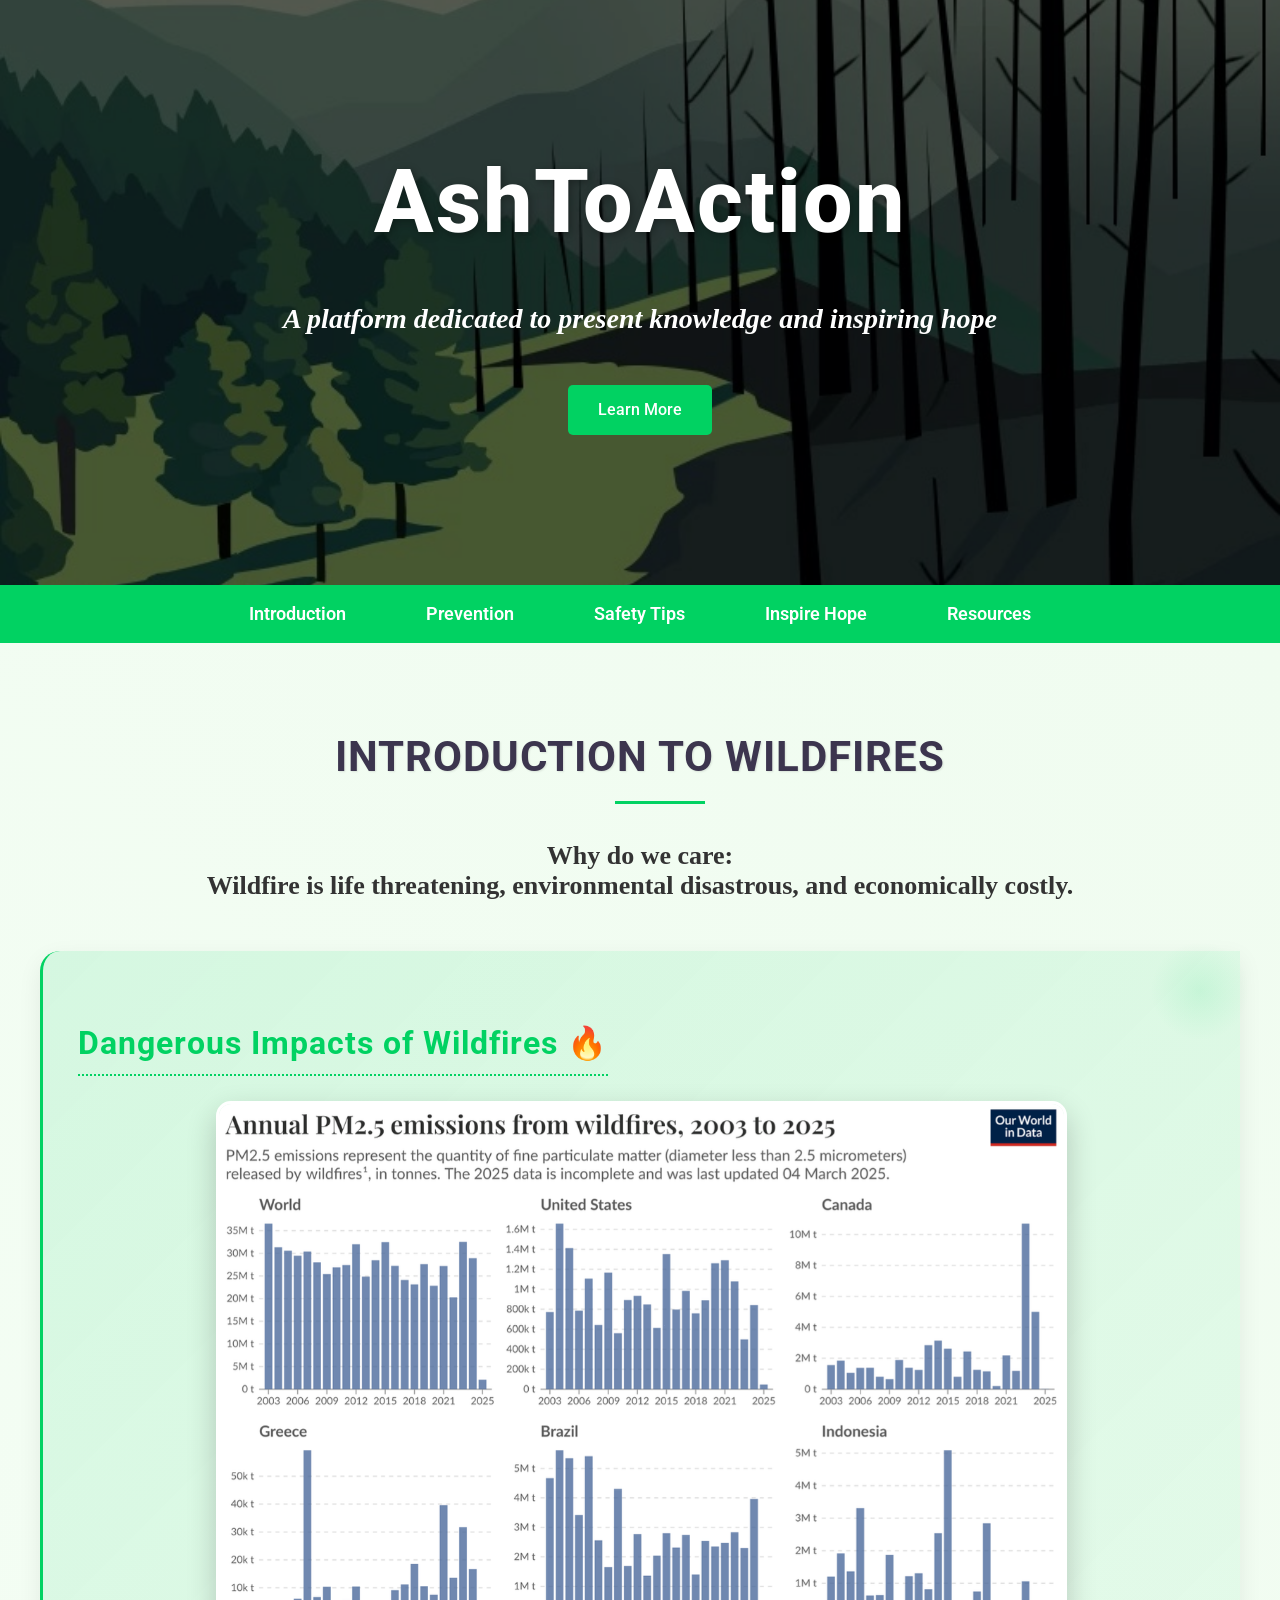
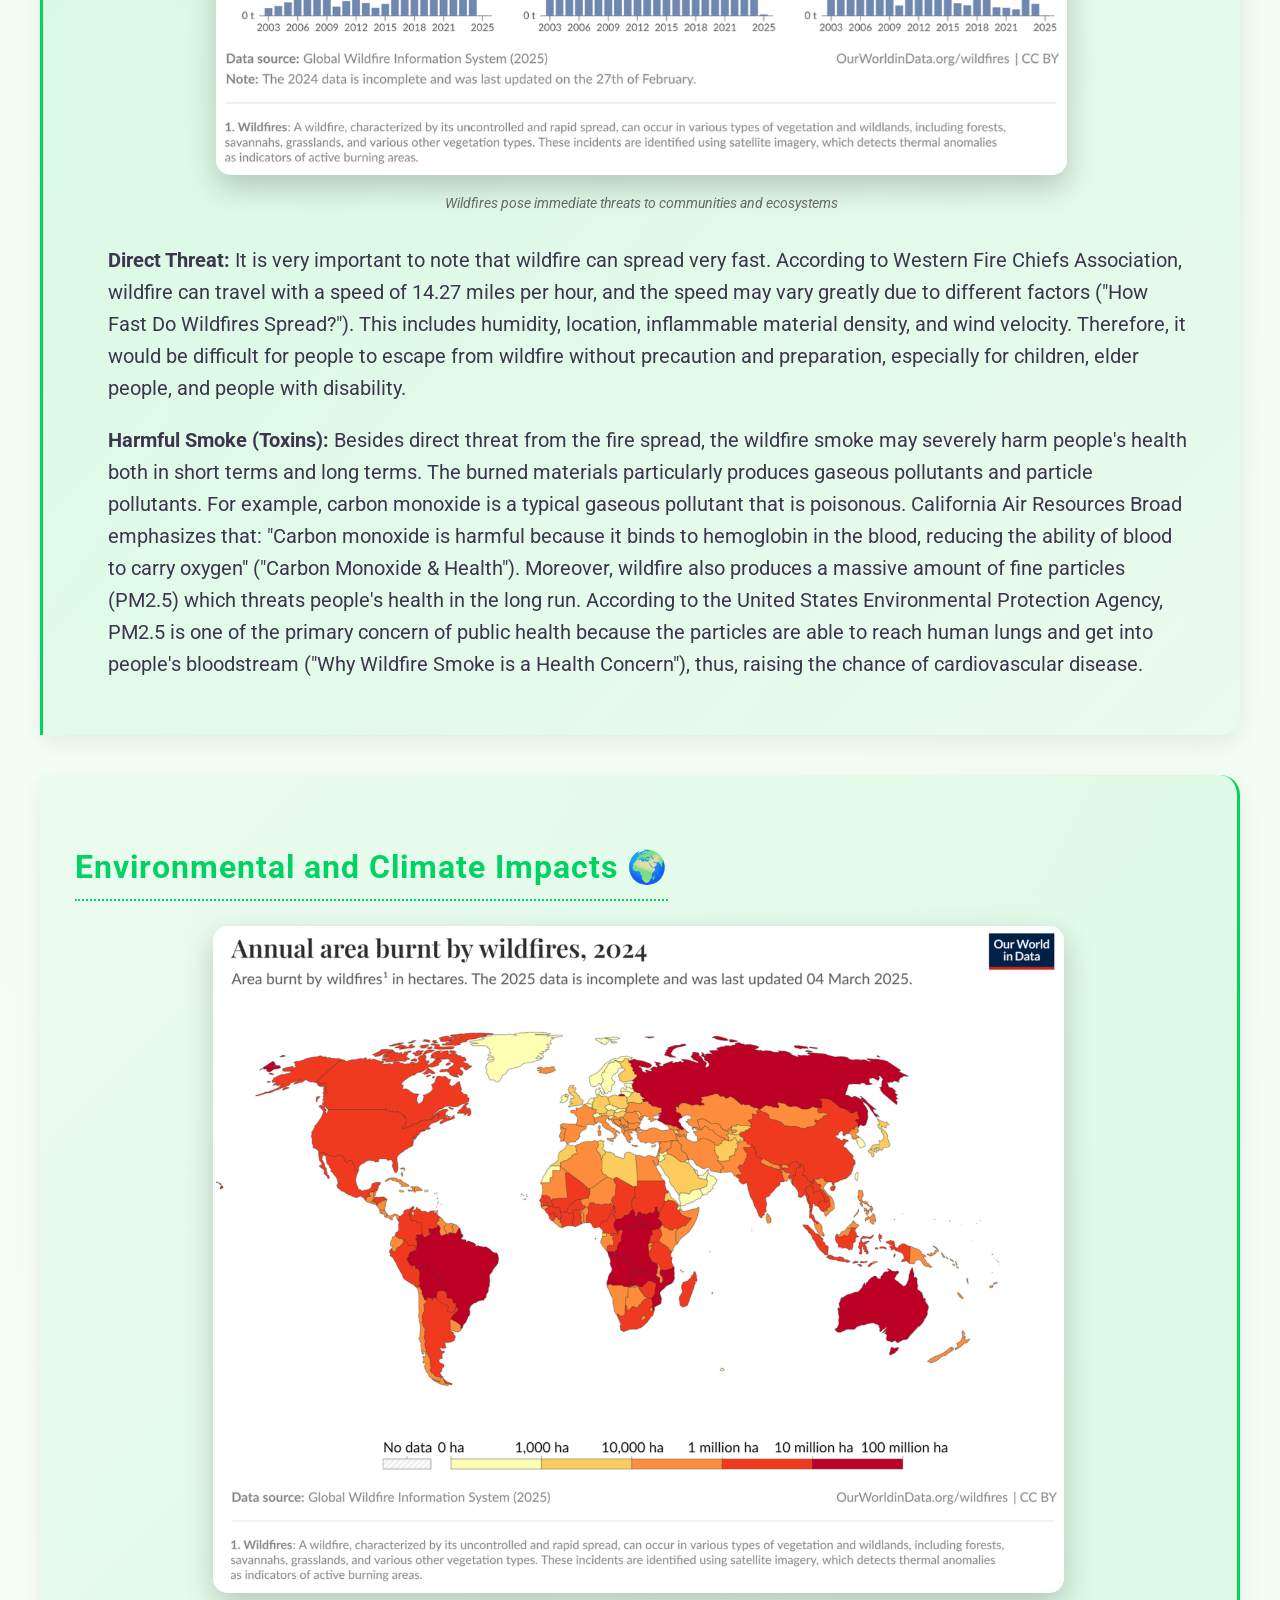
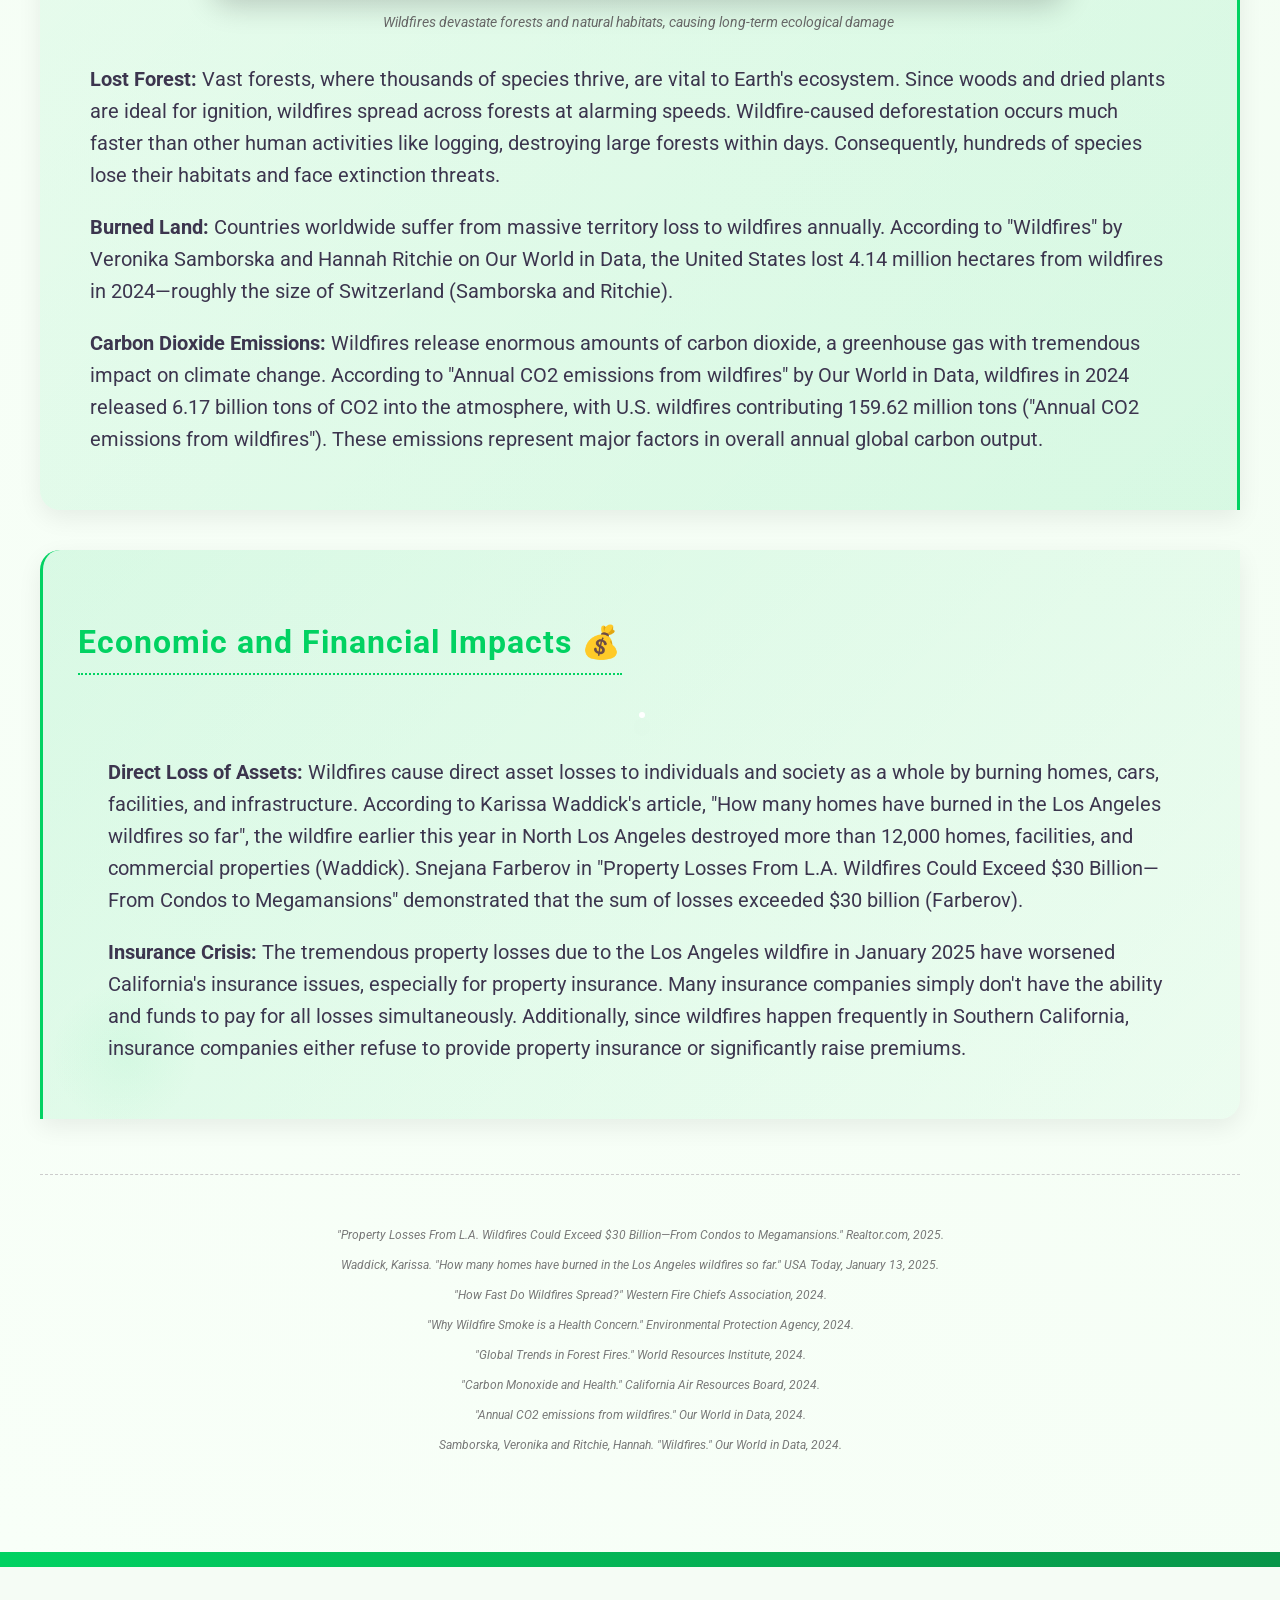
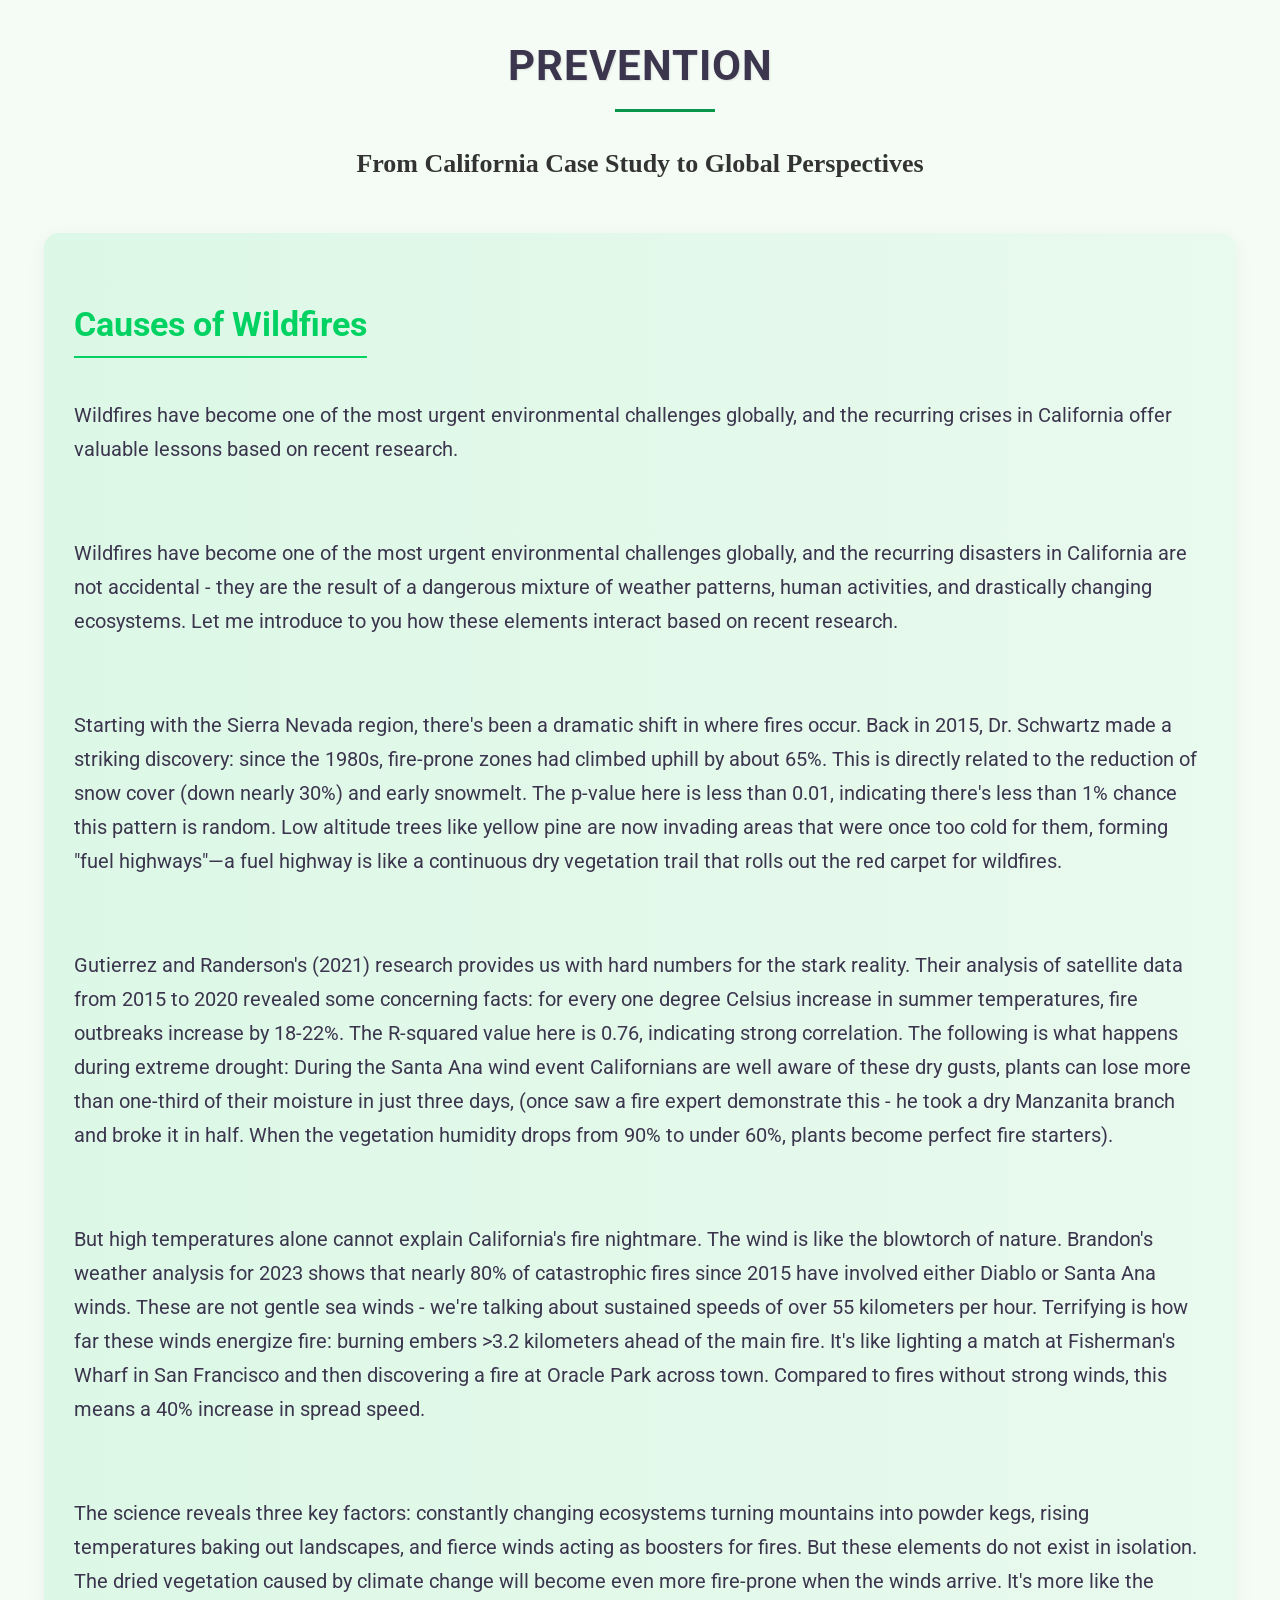
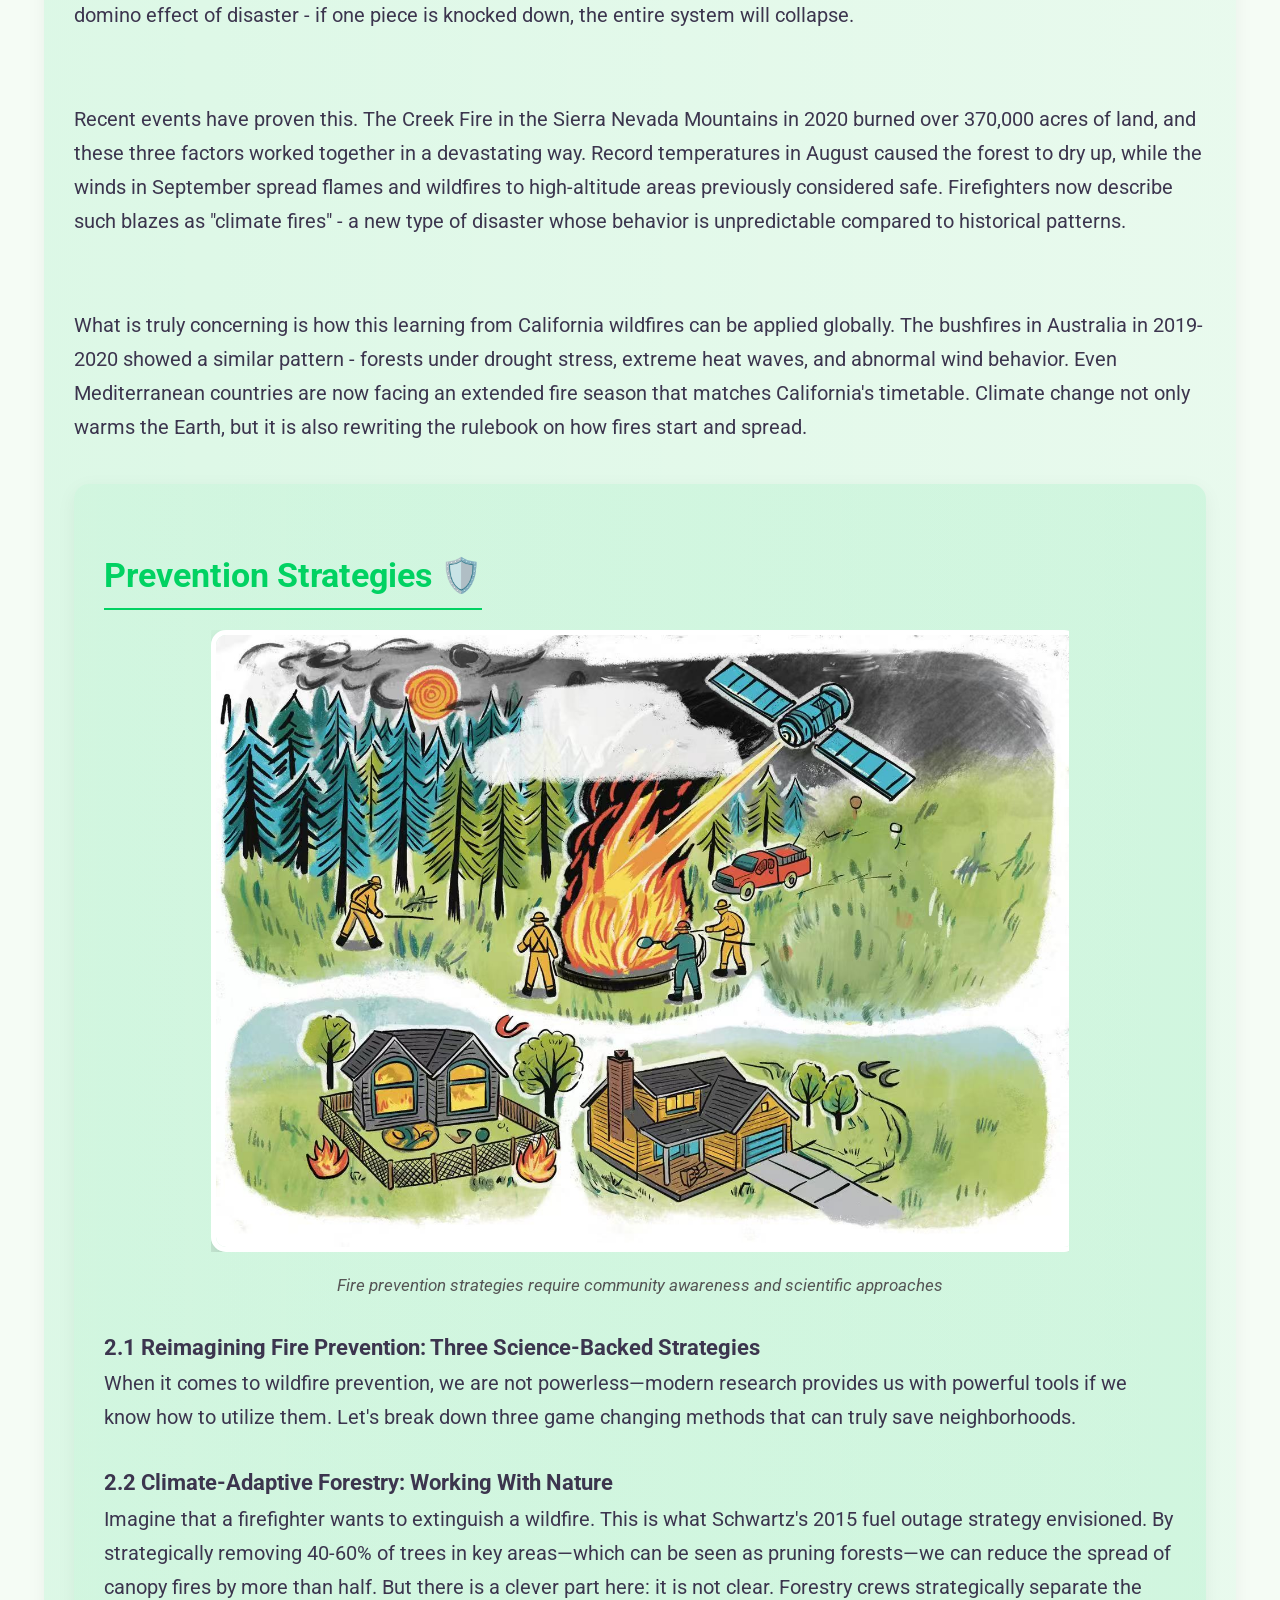
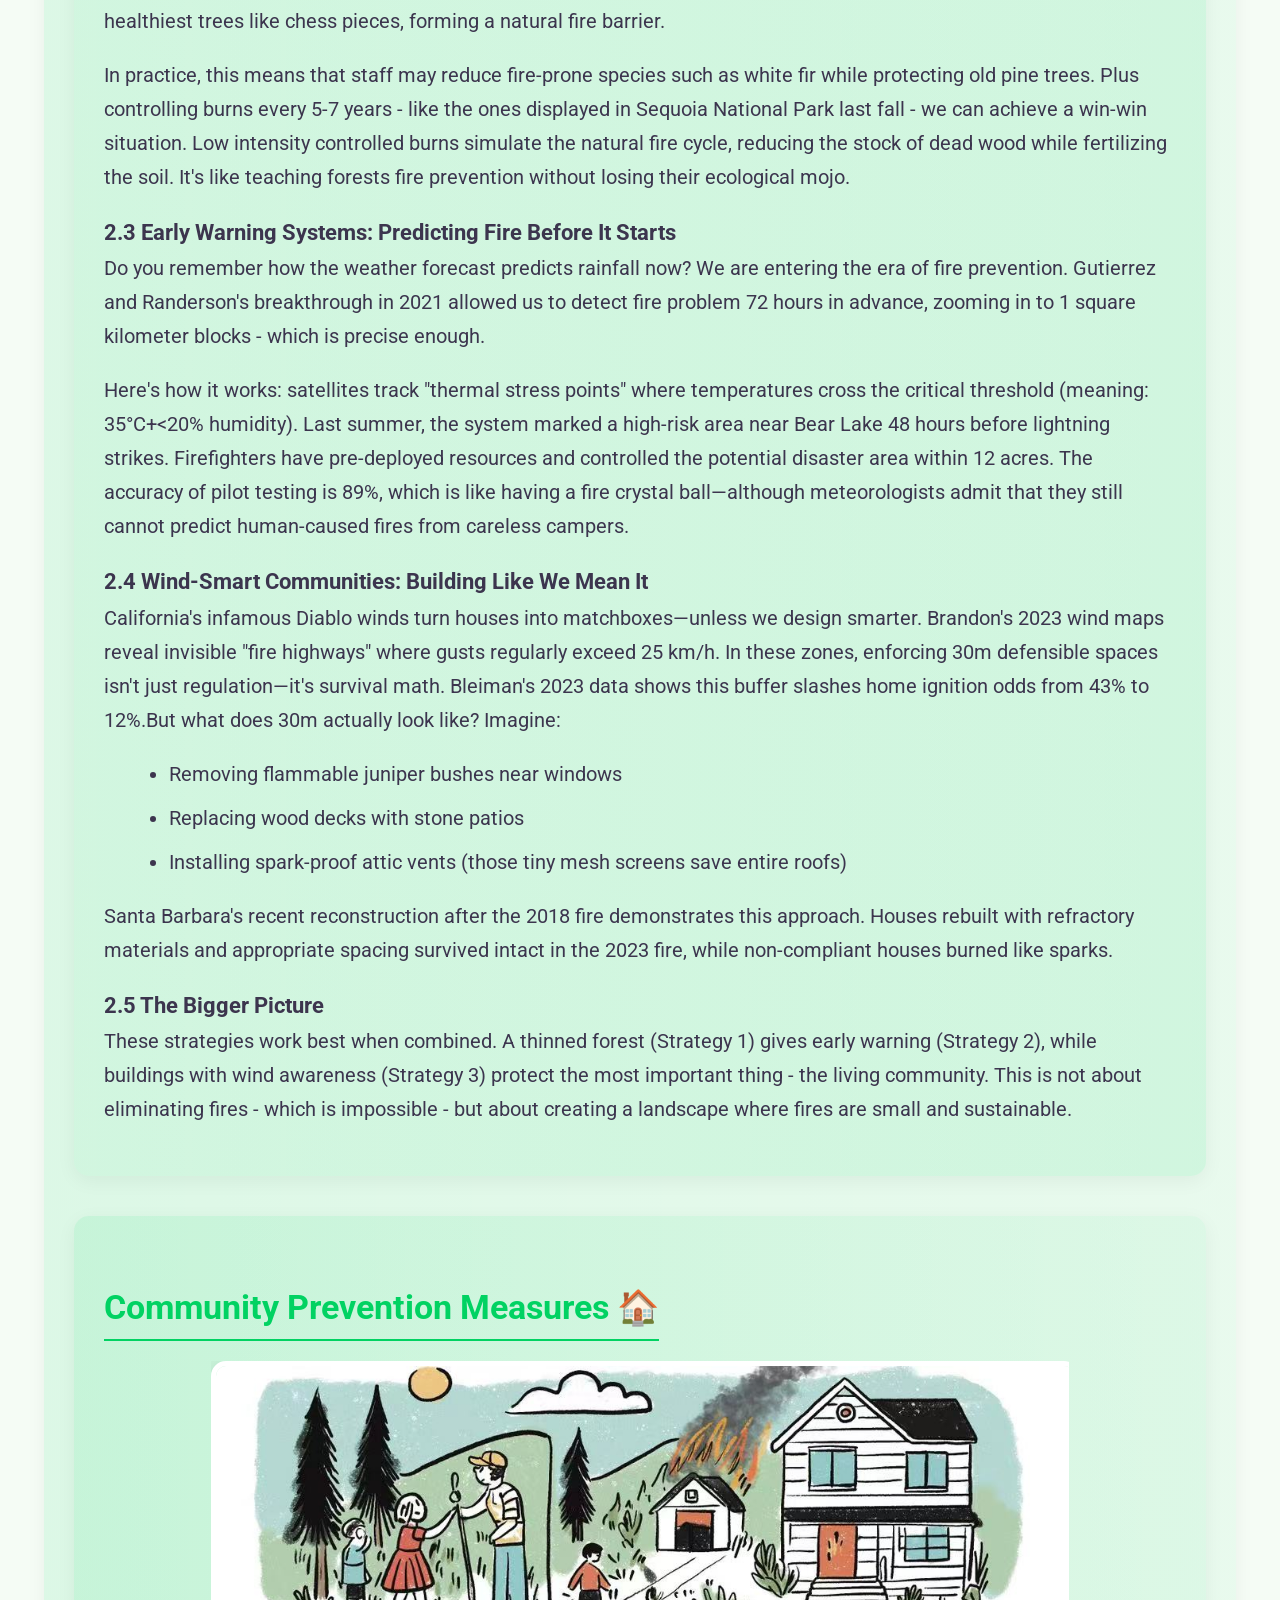
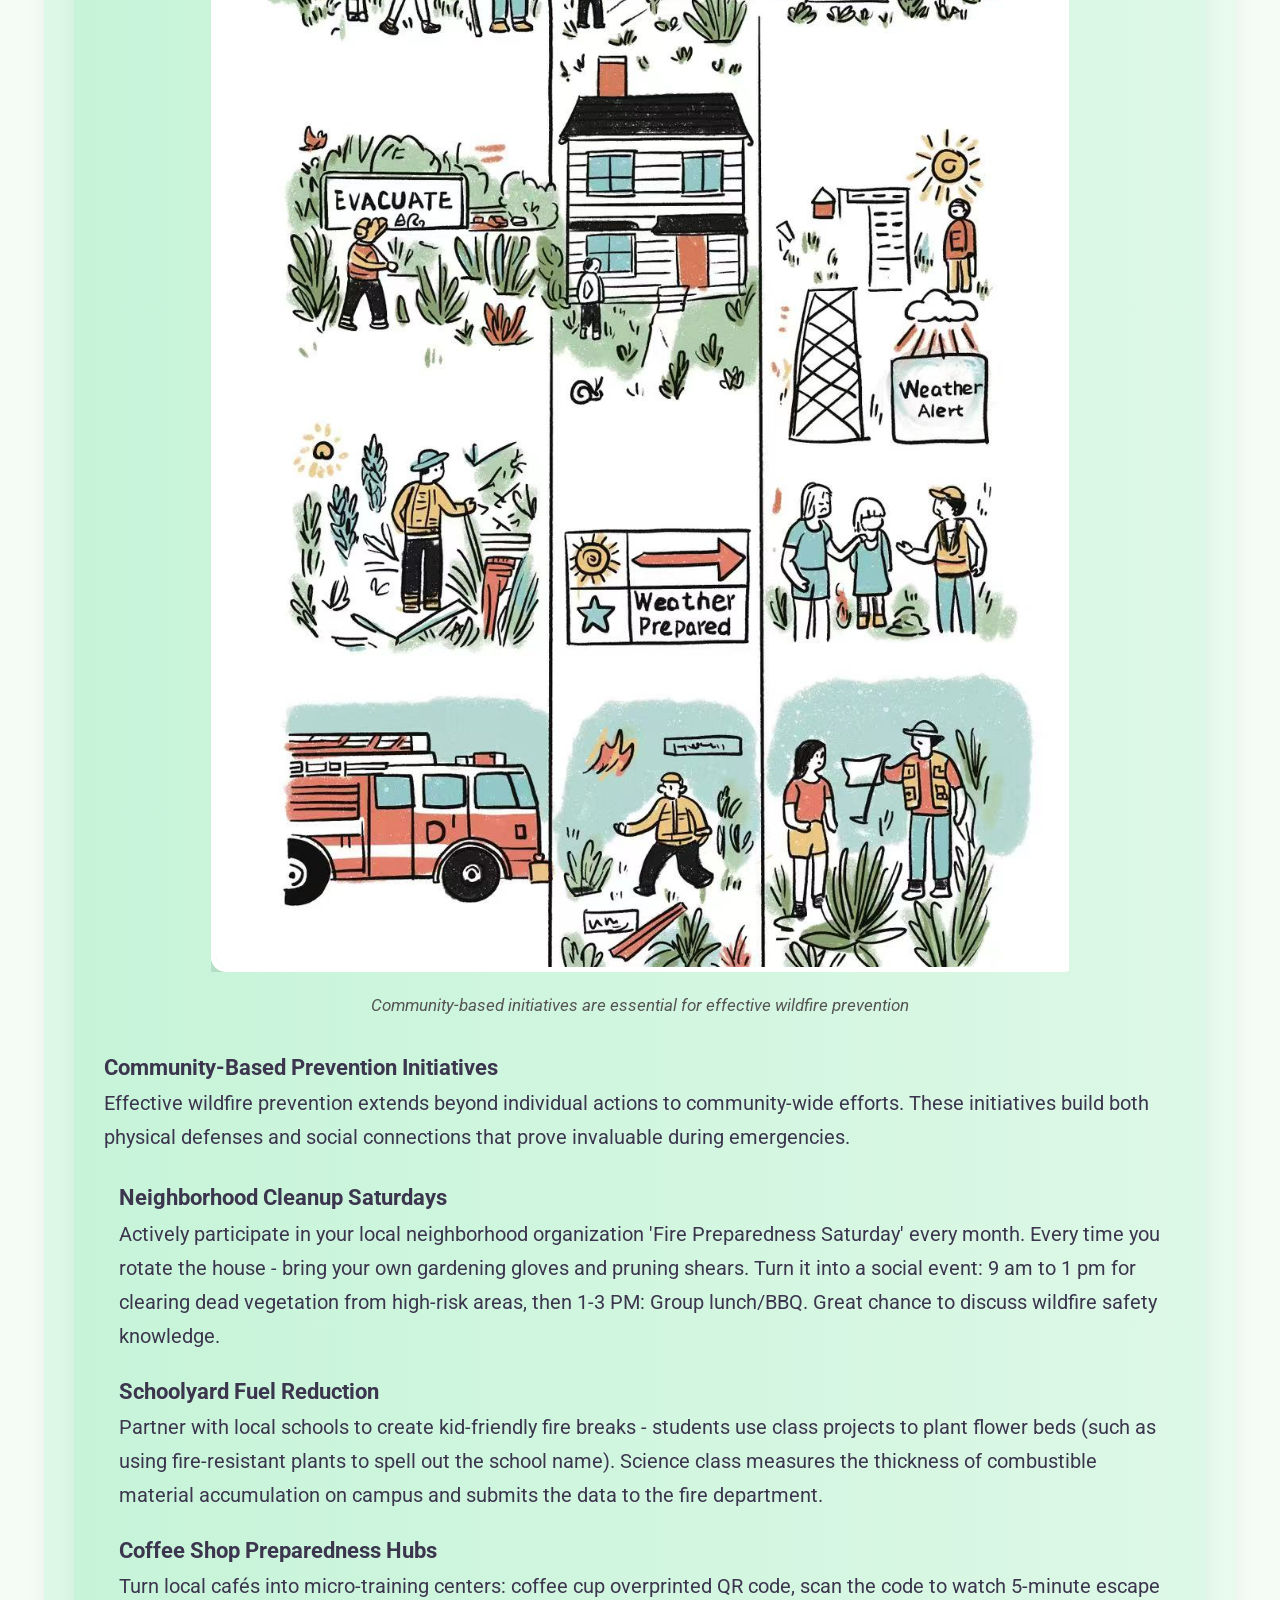
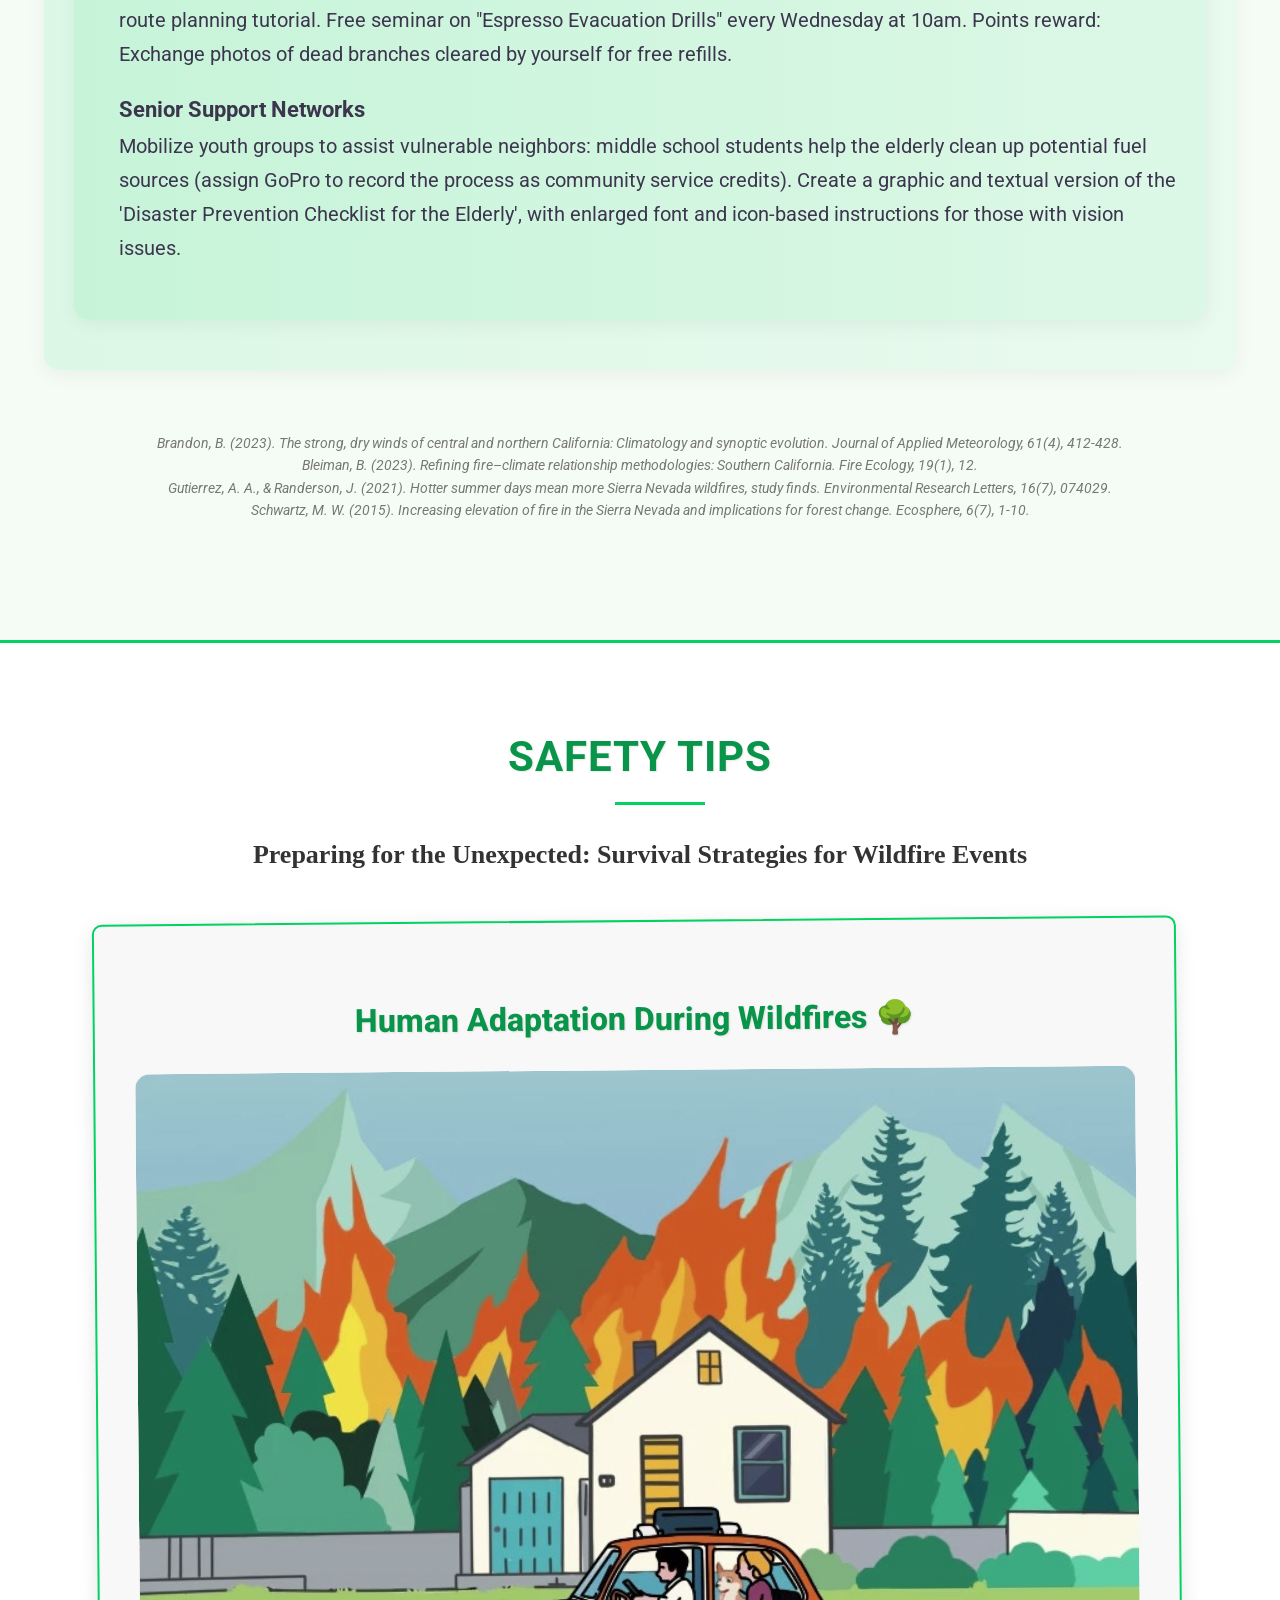
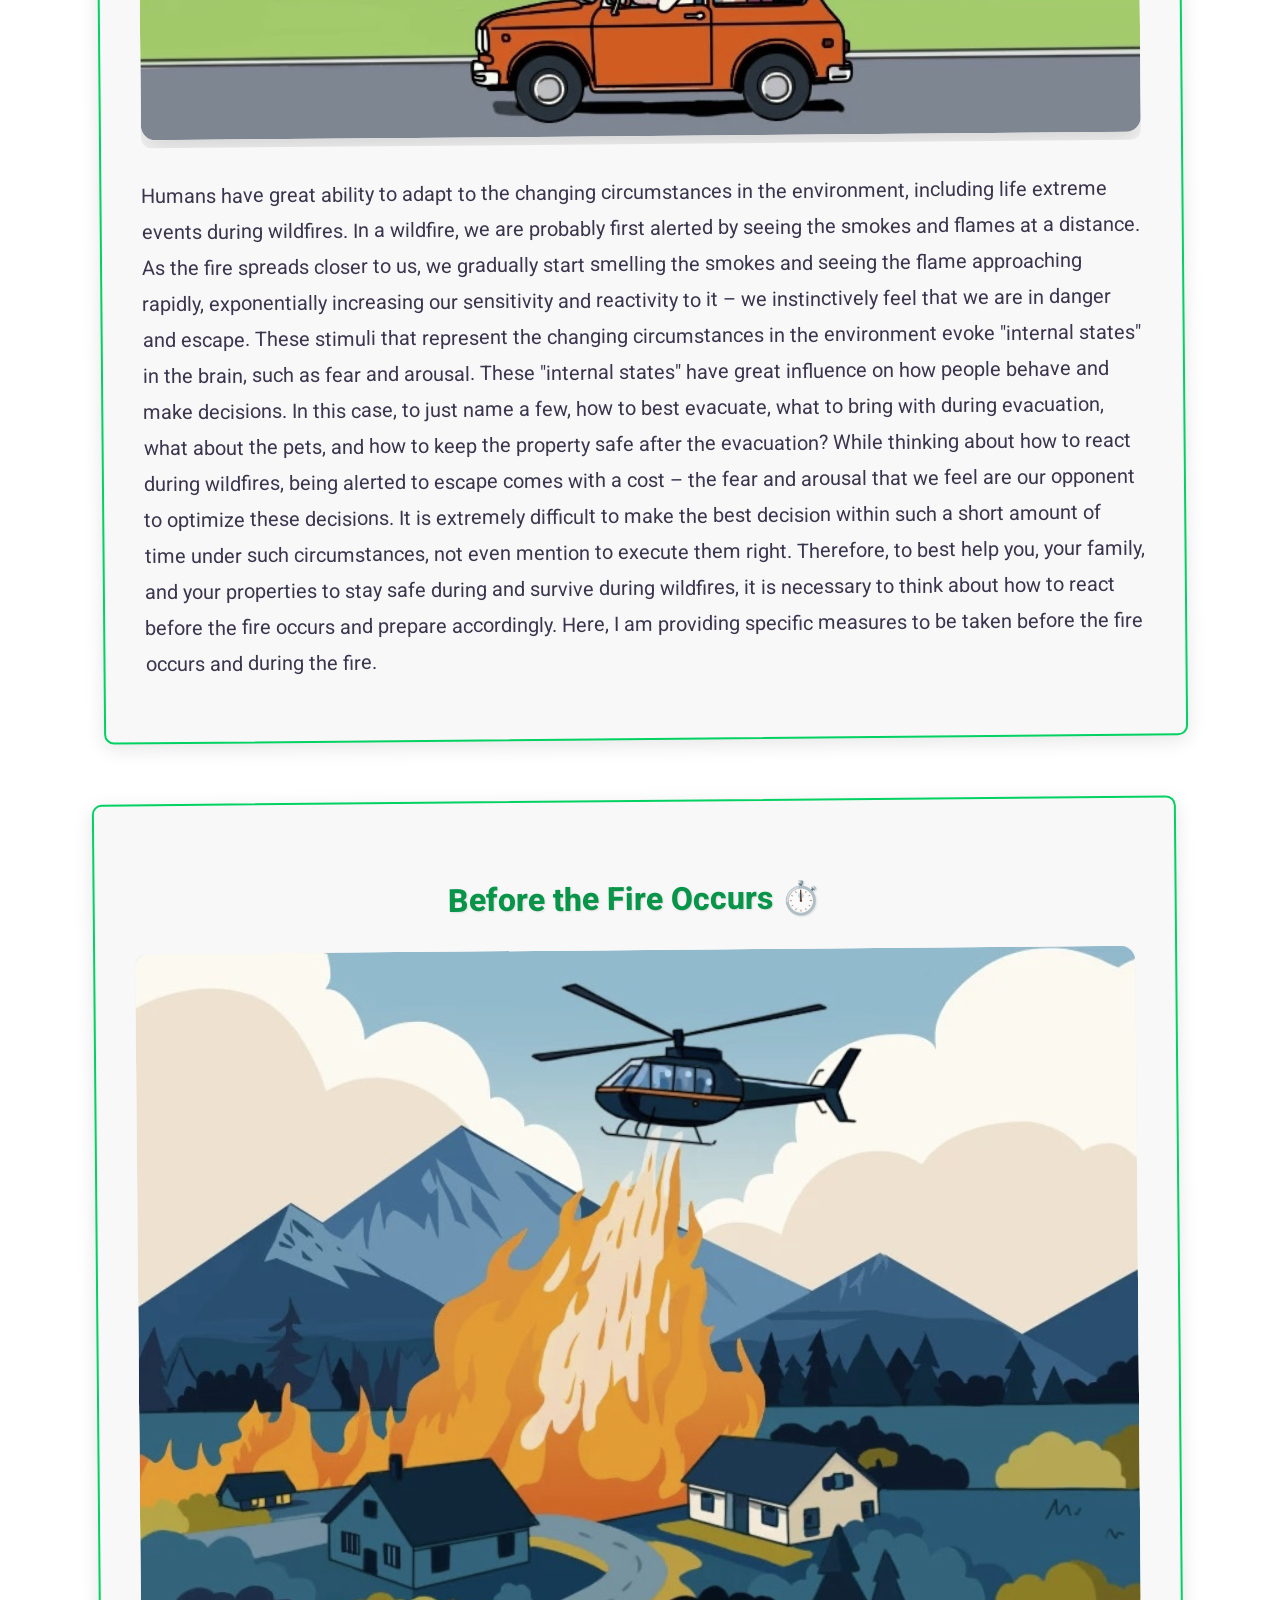
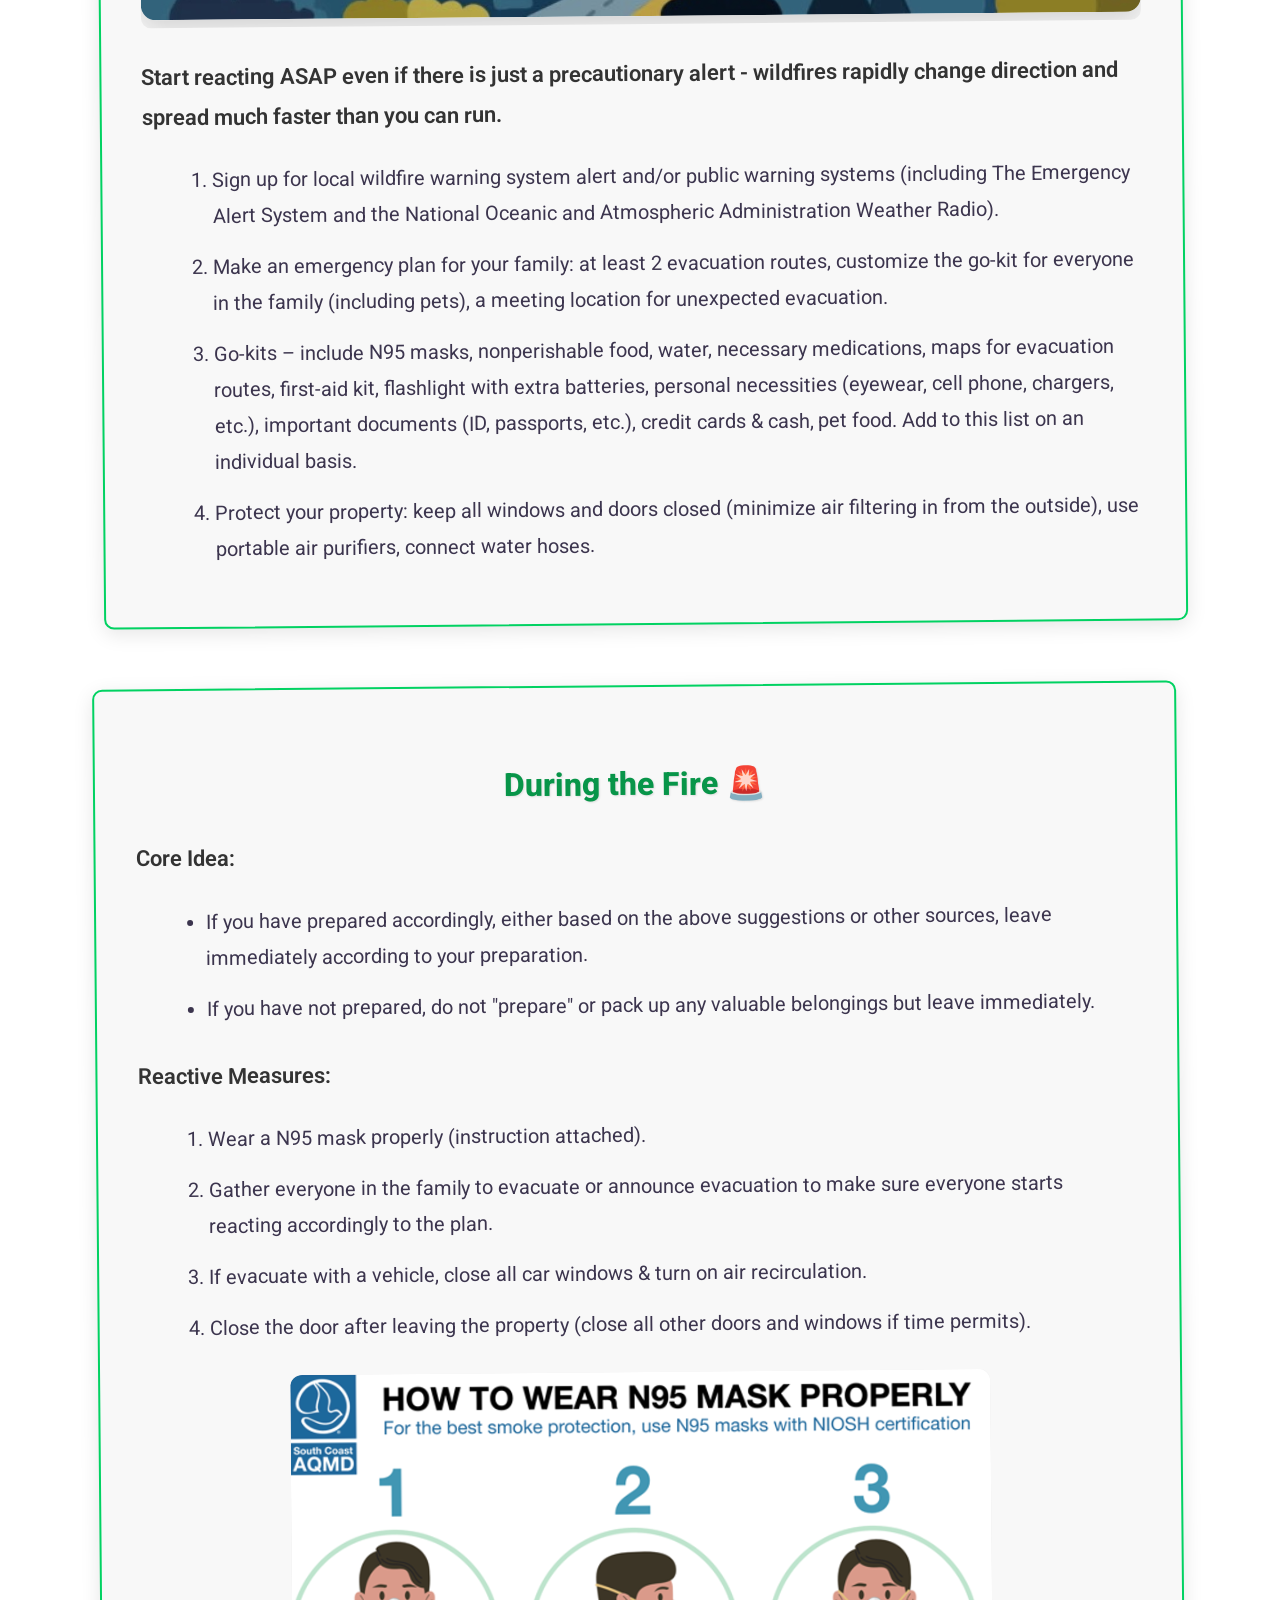
<file: index.html>
<!DOCTYPE html>
<html lang="en">
<head>
    <meta charset="UTF-8">
    <meta name="viewport" content="width=device-width, initial-scale=1.0">
    <title>AshToAction: Knowledge & Response</title>
    <link href="https://fonts.googleapis.com/css?family=Roboto:400,500,700&display=swap" rel="stylesheet">
    <link rel="stylesheet" href="https://cdnjs.cloudflare.com/ajax/libs/font-awesome/5.15.3/css/all.min.css">
    <link rel="stylesheet" href="style.css">
    <style>
        /* Additional custom styles */
        body {
            font-family: "Roboto", sans-serif;
            line-height: 1.6;
            margin: 0;
            padding: 0;
            color: #3c354e;
        }
        
        /* Updated header styles based on provided CSS */
        header {
            background-image: url("img/background.jpg");
            background-size: cover;
            background-position: center;
            color: white;
            text-align: center;
            padding: 150px 0; /* Updated to match pageintro padding */
            position: relative;
        }
        
        header::before {
            content: "";
            position: absolute;
            top: 0;
            left: 0;
            width: 100%;
            height: 100%;
            background-color: rgba(0, 0, 0, 0.6);
            z-index: 1;
        }
        
        /* New styles for the header content wrapper */
        .header-content {
            position: relative;
            z-index: 2;
            max-width: 60%; /* Match pageintro article max-width */
            margin: 0 auto;
        }
        
        header h1 {
            font-size: 4rem; /* Match pageintro article .heading */
            font-weight: 800;
            margin: 0 0 50px 0; /* Match pageintro article .heading margin-bottom */
            line-height: normal;
        }
        
        header p {
            font-size: 1.4rem; /* Match pageintro article p */
            margin: 0;
            line-height: normal;
        }
        
        /* Add footer styling for the header */
        .header-footer {
            margin-top: 50px; /* Match pageintro article footer */
        }
        
        /* Logo styling */
        #logo {
            margin: 30px 0 0 0;
        }
        
        #logo h1 {
            margin: 0;
            padding: 0;
            line-height: 1;
            font-size: 22px;
        }
        
        nav {
            background-color: #01d262;
            padding: 0;
            position: sticky;
            top: 0;
            z-index: 100;
        }
        
        nav ul {
            display: flex;
            justify-content: center;
            list-style: none;
            margin: 0;
            padding: 0;
        }
        
        nav li {
            margin: 0;
        }
        
        nav a {
            color: white;
            text-decoration: none;
            font-weight: 500;
            padding: 15px 40px;
            display: block;
            transition: background-color 0.3s;
        }
        
        nav a:hover {
            background-color: #089549;
        }
        
        section {
            padding: 80px 20px;
            margin: 0;
            background-color: #fff;
        }
        
        section:nth-child(even) {
            background-color: #f5f5f5;
        }
        
        .wrapper section > h2 {
            color: #3c354e;
            font-family: "Roboto", sans-serif;
            font-size: 42px;
            font-weight: 700;
            margin: 0 auto 50px;
            position: relative;
            text-transform: uppercase;
            text-align: center;
            letter-spacing: 1px;
            text-shadow: 1px 1px 2px rgba(0,0,0,0.1);
        }
        
        .wrapper section > h2::before {
            background: #01d262 none repeat scroll 0 0;
            bottom: -13px;
            content: "";
            height: 3px;
            left: 48%;
            position: absolute;
            width: 90px;
            margin: 0 auto;
        }
        
        .content {
            max-width: 1200px;
            margin: 0 auto;
            display: flex;
            flex-wrap: wrap;
            justify-content: center;
        }
        
        .content h3 {
            color: #3c354e;
            font-size: 22px;
            font-weight: 500;
            margin-bottom: 20px;
            width: 100%;
            text-align: center;
        }
        
        .card {
            background: #fff;
            border-radius: 10px;
            box-shadow: 0 5px 20px 0 rgba(0, 0, 0, 0.1);
            margin: 20px;
            padding: 30px;
            width: 100%;
            max-width: 800px;
            transition: transform 0.3s;
        }
        
        .card:hover {
            transform: translateY(-10px);
        }
        
        .image-placeholder {
            margin-bottom: 20px;
            overflow: hidden;
            border-radius: 10px;
        }
        
        .image-placeholder img {
            max-width: 100%;
            height: auto;
            transition: transform 0.5s;
        }
        
        .card:hover .image-placeholder img {
            transform: scale(1.05);
        }
        
        footer {
            background: #2e2e2e;
            color: white;
            text-align: center;
            padding: 60px 20px 0;
        }
        
        .footer_bottom p {
            background: #232323 none repeat scroll 0 0;
            color: #cacaca;
            font-size: 15px;
            font-weight: 400;
            height: 75px;
            line-height: 75px;
            margin: 70px 0 0;
            padding: 0;
            text-align: center;
        }
        
        .footer_bottom p a {
            color: #2ad880;
            text-decoration: none;
        }
        
        .contact-info {
            margin-bottom: 30px;
        }
        
        .contact-info i {
            color: #01d262;
            margin-right: 10px;
        }
        
        /* Responsive adjustments */
        @media (max-width: 768px) {
            nav ul {
                flex-direction: column;
            }
            
            .card {
                width: 100%;
                margin: 20px 10px;
            }
        }

        /* Section Variants */
        section:nth-of-type(1) { /* Introduction */
            background: linear-gradient(45deg, #f8fff8 0%, #f0fcf0 100%);
        }

        section:nth-of-type(2) { /* Prevention */
            background-color: #f5fcf5;
            position: relative;
            overflow: hidden;
        }

        section:nth-of-type(2)::before {
            content: "";
            position: absolute;
            width: 100%;
            height: 15px;
            background: linear-gradient(90deg, #01d262 0%, #089549 100%);
            top: 0;
            left: 0;
        }

        section:nth-of-type(3) { /* Safety Tips */
            background-color: #fff;
            border-top: 3px solid #01d262;
            border-bottom: 3px solid #01d262;
        }

        section:nth-of-type(4) { /* Inspire Hope */
            background-image: linear-gradient(rgba(1, 210, 98, 0.1), rgba(1, 210, 98, 0.1)), 
                            url('data:image/svg+xml,<svg viewBox="0 0 100 100" xmlns="http://www.w3.org/2000/svg"><circle cx="50" cy="50" r="40" stroke="%2301d262" stroke-width="2" fill="none" opacity="0.1"/></svg>');
        }

        /* Card Variations */
        section:nth-of-type(1) .card {
            border-top: 5px solid #01d262;
            box-shadow: 0 10px 30px rgba(1, 210, 98, 0.1);
        }

        section:nth-of-type(2) .card {
            background: #fff;
            border-left: 5px solid #089549;
            position: relative;
            overflow: hidden;
        }

        section:nth-of-type(2) .card::before {
            content: "🌲";
            position: absolute;
            right: -30px;
            top: -30px;
            font-size: 80px;
            opacity: 0.1;
        }

        section:nth-of-type(3) .card {
            background: #f8f8f8;
            border: 2px solid #01d262;
            transform: rotateZ(-0.5deg);
        }

        section:nth-of-type(3) .card:hover {
            transform: rotateZ(0.5deg) translateY(-10px);
        }

        section:nth-of-type(4) .card {
            background: rgba(255, 255, 255, 0.95);
            backdrop-filter: blur(5px);
            border-radius: 20px;
        }

        /* Heading Variations */
        section:nth-of-type(2) h2::before {
            background: #089549;
            width: 100px;
        }

        section:nth-of-type(3) h2 {
            color: #089549;
        }

        section:nth-of-type(3) h2::before {
            height: 3px;
            bottom: -15px;
        }

        section:nth-of-type(4) h2 {
            font-style: italic;
            letter-spacing: 2px;
        }

        /* Image Treatment Variations */
        section:nth-of-type(1) .image-placeholder {
            border-radius: 20px 0;
        }

        section:nth-of-type(2) .image-placeholder {
            border: 2px solid #01d262;
        }

        section:nth-of-type(3) .image-placeholder img {
            filter: grayscale(30%);
        }

        section:nth-of-type(4) .image-placeholder {
            border-radius: 50%;
            overflow: hidden;
            width: 200px;
            height: 200px;
            margin: 0 auto 20px;
        }

        /* Responsive Adjustments */
        @media (max-width: 768px) {
            section:nth-of-type(4) .image-placeholder {
                width: 150px;
                height: 150px;
            }
            
            section:nth-of-type(3) .card {
                transform: none;
            }
        }
    </style>
</head>
<body>
    <header id="pageintro">
        <div class="header-content">
            <h1 style="font-size: 5.5rem; font-weight: 800; text-shadow: 2px 2px 8px rgba(0,0,0,0.3); letter-spacing: 2px;">AshToAction</h1>
            <p style="font-size: 28px; font-family: 'Playfair Display', serif; font-style: italic; margin-top: 15px;"><strong>A platform dedicated to present knowledge and inspiring hope</strong></p>
            <div class="header-footer">
                <a href="#introduction" class="btn" style="display: inline-block; background-color: #01d262; color: white; padding: 12px 30px; text-decoration: none; border-radius: 5px; font-weight: 500;">Learn More</a>
            </div>
        </div>
    </header>

    <nav>
        <ul>
            <li><a href="#introduction" style="font-size: 18px; font-weight: 600;">Introduction</a></li>
            <li><a href="#prevention" style="font-size: 18px; font-weight: 600;">Prevention</a></li>
            <li><a href="#safety" style="font-size: 18px; font-weight: 600;">Safety Tips</a></li>
            <li><a href="#stories" style="font-size: 18px; font-weight: 600;">Inspire Hope</a></li>
            <li><a href="#resources" style="font-size: 18px; font-weight: 600;">Resources</a></li>
        </ul>
    </nav>

    <main class="wrapper">
        <section id="introduction">
            <h2>Introduction to Wildfires</h2>
            <p style="text-align: center; font-size: 26px; font-weight: 700; font-family: 'Georgia', serif; margin-bottom: 30px; color: #333;">
                Why do we care:<br>
                Wildfire is life threatening, environmental disastrous, and economically costly.
            </p>
            
            <div style="max-width: 1200px; margin: 0 auto; padding: 20px; position: relative;">
                <!-- Decorative element specific to introduction section -->
                <div style="position: absolute; top: 10px; right: 10px; width: 100px; height: 100px; background: radial-gradient(circle, rgba(1,210,98,0.1) 0%, rgba(255,255,255,0) 70%); border-radius: 50%; z-index: 0;"></div>
                <div style="position: absolute; bottom: 30px; left: 30px; width: 150px; height: 150px; background: radial-gradient(circle, rgba(1,210,98,0.05) 0%, rgba(255,255,255,0) 70%); border-radius: 50%; z-index: 0;"></div>
                
                <div style="background: linear-gradient(135deg, rgba(1, 210, 98, 0.12), rgba(1, 210, 98, 0.04)); padding: 35px; border-radius: 20px 0 20px 0; margin-bottom: 40px; box-shadow: 0 8px 25px rgba(0,0,0,0.07); border-left: 3px solid #01d262;">
                    <h3 style="color: #01d262; font-size: 32px; border-bottom: 2px dotted #01d262; display: inline-block; padding-bottom: 5px; margin-bottom: 25px; letter-spacing: 1px;">Dangerous Impacts of Wildfires 🔥</h3>
                    
                    <!-- Image container with clear styling -->
                    <div style="margin-bottom: 30px; text-align: center;">
                        <div style="display: inline-block; max-width: 75%; box-shadow: 0 12px 30px rgba(0,0,0,0.2); border-radius: 15px; overflow: hidden; border: 3px solid #fff;">
                            <img src="img/intro pic 1.png" alt="Wildfire dangers" style="width: 100%; height: auto; display: block; vertical-align: middle;">
                        </div>
                        <p style="font-size: 14px; color: #666; margin-top: 10px; font-style: italic;">Wildfires pose immediate threats to communities and ecosystems</p>
                    </div>
                    
                    <!-- Text content in a separate container -->
                    <div style="padding: 0 15px;">
                        <p style="font-size: 20px; line-height: 1.6; position: relative; padding-left: 15px;"><strong>Direct Threat:</strong> It is very important to note that wildfire can spread very fast. According to Western Fire Chiefs Association, wildfire can travel with a speed of 14.27 miles per hour, and the speed may vary greatly due to different factors ("How Fast Do Wildfires Spread?"). This includes humidity, location, inflammable material density, and wind velocity. Therefore, it would be difficult for people to escape from wildfire without precaution and preparation, especially for children, elder people, and people with disability.</p>
                    
                        <p style="font-size: 20px; line-height: 1.6; position: relative; padding-left: 15px; margin-top: 20px;"><strong>Harmful Smoke (Toxins):</strong> Besides direct threat from the fire spread, the wildfire smoke may severely harm people's health both in short terms and long terms. The burned materials particularly produces gaseous pollutants and particle pollutants. For example, carbon monoxide is a typical gaseous pollutant that is poisonous. California Air Resources Broad emphasizes that: "Carbon monoxide is harmful because it binds to hemoglobin in the blood, reducing the ability of blood to carry oxygen" ("Carbon Monoxide & Health"). Moreover, wildfire also produces a massive amount of fine particles (PM2.5) which threats people's health in the long run. According to the United States Environmental Protection Agency, PM2.5 is one of the primary concern of public health because the particles are able to reach human lungs and get into people's bloodstream ("Why Wildfire Smoke is a Health Concern"), thus, raising the chance of cardiovascular disease.</p>
                    </div>
                </div>
                
                <div style="background: linear-gradient(135deg, rgba(1, 210, 98, 0.04), rgba(1, 210, 98, 0.12)); padding: 35px; border-radius: 0 20px 0 20px; margin-bottom: 40px; box-shadow: 0 8px 25px rgba(0,0,0,0.07); border-right: 3px solid #01d262;">
                    <h3 style="color: #01d262; font-size: 32px; border-bottom: 2px dotted #01d262; display: inline-block; padding-bottom: 5px; margin-bottom: 25px; letter-spacing: 1px;">Environmental and Climate Impacts 🌍</h3>
                    
                    <!-- Image container with clear styling -->
                    <div style="margin-bottom: 30px; text-align: center;">
                        <div style="display: inline-block; max-width: 75%; box-shadow: 0 12px 30px rgba(0,0,0,0.2); border-radius: 15px; overflow: hidden; border: 3px solid #fff;">
                            <img src="img/intro pic 2.png" alt="Environmental impact of wildfires" style="width: 100%; height: auto; display: block; vertical-align: middle;">
                        </div>
                        <p style="font-size: 14px; color: #666; margin-top: 10px; font-style: italic;">Wildfires devastate forests and natural habitats, causing long-term ecological damage</p>
                    </div>
                    
                    <!-- Text content in a separate container -->
                    <div style="padding: 0 15px;">
                        <p style="font-size: 20px; line-height: 1.6; position: relative; padding-right: 15px;"><strong>Lost Forest:</strong> Vast forests, where thousands of species thrive, are vital to Earth's ecosystem. Since woods and dried plants are ideal for ignition, wildfires spread across forests at alarming speeds. Wildfire-caused deforestation occurs much faster than other human activities like logging, destroying large forests within days. Consequently, hundreds of species lose their habitats and face extinction threats.</p>
                        
                        <p style="font-size: 20px; line-height: 1.6; position: relative; padding-right: 15px; margin-top: 20px;"><strong>Burned Land:</strong> Countries worldwide suffer from massive territory loss to wildfires annually. According to "Wildfires" by Veronika Samborska and Hannah Ritchie on Our World in Data, the United States lost 4.14 million hectares from wildfires in 2024—roughly the size of Switzerland (Samborska and Ritchie).</p>
                        
                        <p style="font-size: 20px; line-height: 1.6; position: relative; padding-right: 15px; margin-top: 20px;"><strong>Carbon Dioxide Emissions:</strong> Wildfires release enormous amounts of carbon dioxide, a greenhouse gas with tremendous impact on climate change. According to "Annual CO2 emissions from wildfires" by Our World in Data, wildfires in 2024 released 6.17 billion tons of CO2 into the atmosphere, with U.S. wildfires contributing 159.62 million tons ("Annual CO2 emissions from wildfires"). These emissions represent major factors in overall annual global carbon output.</p>
                    </div>
                </div>
                
                <div style="background: linear-gradient(135deg, rgba(1, 210, 98, 0.12), rgba(1, 210, 98, 0.04)); padding: 35px; border-radius: 20px 0 20px 0; margin-bottom: 20px; box-shadow: 0 8px 25px rgba(0,0,0,0.07); border-left: 3px solid #01d262;">
                    <h3 style="color: #01d262; font-size: 32px; border-bottom: 2px dotted #01d262; display: inline-block; padding-bottom: 5px; margin-bottom: 25px; letter-spacing: 1px;">Economic and Financial Impacts 💰</h3>
                    
                    <!-- Image container with clear styling -->
                    <div style="margin-bottom: 30px; text-align: center;">
                        <div style="display: inline-block; max-width: 75%; box-shadow: 0 12px 30px rgba(0,0,0,0.2); border-radius: 15px; overflow: hidden; border: 3px solid #fff;">
                        </div>
                    </div>
                    
                    <!-- Text content in a separate container -->
                    <div style="padding: 0 15px;">
                        <p style="font-size: 20px; line-height: 1.6; position: relative; padding-left: 15px;"><strong>Direct Loss of Assets:</strong> Wildfires cause direct asset losses to individuals and society as a whole by burning homes, cars, facilities, and infrastructure. According to Karissa Waddick's article, "How many homes have burned in the Los Angeles wildfires so far", the wildfire earlier this year in North Los Angeles destroyed more than 12,000 homes, facilities, and commercial properties (Waddick). Snejana Farberov in "Property Losses From L.A. Wildfires Could Exceed $30 Billion—From Condos to Megamansions" demonstrated that the sum of losses exceeded $30 billion (Farberov).</p>
                        
                        <p style="font-size: 20px; line-height: 1.6; position: relative; padding-left: 15px; margin-top: 20px;"><strong>Insurance Crisis:</strong> The tremendous property losses due to the Los Angeles wildfire in January 2025 have worsened California's insurance issues, especially for property insurance. Many insurance companies simply don't have the ability and funds to pay for all losses simultaneously. Additionally, since wildfires happen frequently in Southern California, insurance companies either refuse to provide property insurance or significantly raise premiums.</p>
                    </div>
                </div>
            </div>
            
            <p style="font-size: 12px; color: #777; margin-top: 15px; font-style: italic; text-align: center; max-width: 1200px; margin-left: auto; margin-right: auto; border-top: 1px dashed #ccc; padding-top: 15px;">
                <br>
                "Property Losses From L.A. Wildfires Could Exceed $30 Billion—From Condos to Megamansions." Realtor.com, 2025.<br>
                Waddick, Karissa. "How many homes have burned in the Los Angeles wildfires so far." USA Today, January 13, 2025.<br>
                "How Fast Do Wildfires Spread?" Western Fire Chiefs Association, 2024.<br>
                "Why Wildfire Smoke is a Health Concern." Environmental Protection Agency, 2024.<br>
                "Global Trends in Forest Fires." World Resources Institute, 2024.<br>
                "Carbon Monoxide and Health." California Air Resources Board, 2024.<br>
                "Annual CO2 emissions from wildfires." Our World in Data, 2024.<br>
                Samborska, Veronika and Ritchie, Hannah. "Wildfires." Our World in Data, 2024.
            </p>
        </section>

        <section id="prevention">
            <h2>Prevention</h2>
            <p style="text-align: center; font-size: 26px; font-weight: 700; font-family: 'Georgia', serif; margin-bottom: 30px; color: #333;">
                From California Case Study to Global Perspectives
            </p>
            
            <div style="max-width: 1200px; margin: 0 auto; padding: 24px;">
                <div style="background: linear-gradient(to right, rgba(1, 210, 98, 0.1), rgba(1, 210, 98, 0.05)); padding: 30px; border-radius: 15px; margin-bottom: 40px; box-shadow: 0 5px 20px rgba(0,0,0,0.05);">
                    <h3 style="color: #01d262; font-size: 34px; border-bottom: 2px solid #01d262; display: inline-block; padding-bottom: 5px; margin-bottom: 20px;">Causes of Wildfires</h3>
                    
                    <div style="display: flex; flex-wrap: wrap; align-items: center; gap: 30px; margin-bottom: 20px;">
                        <div style="flex: 1; min-width: 300px;">
                        <div style="flex: 2; min-width: 300px;">
                            <p style="font-size: 20px; line-height: 1.7;">Wildfires have become one of the most urgent environmental challenges globally, and the recurring crises in California offer valuable lessons based on recent research.</p>
                        </div>
                    </div>
                    
                    <p style="font-size: 20px; line-height: 1.7;">Wildfires have become one of the most urgent environmental challenges globally, and the recurring disasters in California are not accidental - they are the result of a dangerous mixture of weather patterns, human activities, and drastically changing ecosystems. Let me introduce to you how these elements interact based on recent research.</p>
                    
                    <p style="font-size: 20px; line-height: 1.7;">Starting with the Sierra Nevada region, there's been a dramatic shift in where fires occur. Back in 2015, Dr. Schwartz made a striking discovery: since the 1980s, fire-prone zones had climbed uphill by about 65%. This is directly related to the reduction of snow cover (down nearly 30%) and early snowmelt. The p-value here is less than 0.01, indicating there's less than 1% chance this pattern is random. Low altitude trees like yellow pine are now invading areas that were once too cold for them, forming "fuel highways"—a fuel highway is like a continuous dry vegetation trail that rolls out the red carpet for wildfires.</p>
                    
                    <p style="font-size: 20px; line-height: 1.7;">Gutierrez and Randerson's (2021) research provides us with hard numbers for the stark reality. Their analysis of satellite data from 2015 to 2020 revealed some concerning facts: for every one degree Celsius increase in summer temperatures, fire outbreaks increase by 18-22%. The R-squared value here is 0.76, indicating strong correlation. The following is what happens during extreme drought: During the Santa Ana wind event Californians are well aware of these dry gusts, plants can lose more than one-third of their moisture in just three days, (once saw a fire expert demonstrate this - he took a dry Manzanita branch and broke it in half. When the vegetation humidity drops from 90% to under 60%, plants become perfect fire starters).</p>
                    
                    <p style="font-size: 20px; line-height: 1.7;">But high temperatures alone cannot explain California's fire nightmare. The wind is like the blowtorch of nature. Brandon's weather analysis for 2023 shows that nearly 80% of catastrophic fires since 2015 have involved either Diablo or Santa Ana winds. These are not gentle sea winds - we're talking about sustained speeds of over 55 kilometers per hour. Terrifying is how far these winds energize fire: burning embers >3.2 kilometers ahead of the main fire. It's like lighting a match at Fisherman's Wharf in San Francisco and then discovering a fire at Oracle Park across town. Compared to fires without strong winds, this means a 40% increase in spread speed.</p>
                    
                    <p style="font-size: 20px; line-height: 1.7;">The science reveals three key factors: constantly changing ecosystems turning mountains into powder kegs, rising temperatures baking out landscapes, and fierce winds acting as boosters for fires. But these elements do not exist in isolation. The dried vegetation caused by climate change will become even more fire-prone when the winds arrive. It's more like the domino effect of disaster - if one piece is knocked down, the entire system will collapse.</p>
                    
                    <p style="font-size: 20px; line-height: 1.7;">Recent events have proven this. The Creek Fire in the Sierra Nevada Mountains in 2020 burned over 370,000 acres of land, and these three factors worked together in a devastating way. Record temperatures in August caused the forest to dry up, while the winds in September spread flames and wildfires to high-altitude areas previously considered safe. Firefighters now describe such blazes as "climate fires" - a new type of disaster whose behavior is unpredictable compared to historical patterns.</p>
                    
                    <p style="font-size: 20px; line-height: 1.7;">What is truly concerning is how this learning from California wildfires can be applied globally. The bushfires in Australia in 2019-2020 showed a similar pattern - forests under drought stress, extreme heat waves, and abnormal wind behavior. Even Mediterranean countries are now facing an extended fire season that matches California's timetable. Climate change not only warms the Earth, but it is also rewriting the rulebook on how fires start and spread.</p>
                </div>
                
                <div style="background: linear-gradient(to right, rgba(1, 210, 98, 0.05), rgba(1, 210, 98, 0.1)); padding: 30px; border-radius: 15px; margin-bottom: 40px; box-shadow: 0 5px 20px rgba(0,0,0,0.05);">
                    <h3 style="color: #01d262; font-size: 34px; border-bottom: 2px solid #01d262; display: inline-block; padding-bottom: 5px; margin-bottom: 20px;">Prevention Strategies 🛡️</h3>
                    
                    <!-- Enhanced image display for Prevention Strategies -->
                    <div style="text-align: center; margin-bottom: 30px;">
                        <div style="display: inline-block; max-width: 80%; position: relative; overflow: hidden;">
                            <img src="img/prevention image 1.jpg" alt="Public awareness campaigns" style="width: 100%; height: auto; display: block; border-radius: 15px; box-shadow: 0 12px 30px rgba(0,0,0,0.2); border: 5px solid white;">
                        </div>
                        <p style="font-size: 17px; color: #555; margin-top: 12px; font-style: italic;">Fire prevention strategies require community awareness and scientific approaches</p>
                    </div>
                    
                    <div style="margin-bottom: 30px;">
                        <p style="font-size: 20px; line-height: 1.7;"><strong style="font-size: 22px;">2.1 Reimagining Fire Prevention: Three Science-Backed Strategies</strong><br>
                        When it comes to wildfire prevention, we are not powerless—modern research provides us with powerful tools if we know how to utilize them. Let's break down three game changing methods that can truly save neighborhoods.</p>
                    </div>
                    
                    <p style="font-size: 20px; line-height: 1.7;"><strong style="font-size: 22px;">2.2 Climate-Adaptive Forestry: Working With Nature</strong><br>
                    Imagine that a firefighter wants to extinguish a wildfire. This is what Schwartz's 2015 fuel outage strategy envisioned. By strategically removing 40-60% of trees in key areas—which can be seen as pruning forests—we can reduce the spread of canopy fires by more than half. But there is a clever part here: it is not clear. Forestry crews strategically separate the healthiest trees like chess pieces, forming a natural fire barrier.</p>
                    
                    <p style="font-size: 20px; line-height: 1.7;">In practice, this means that staff may reduce fire-prone species such as white fir while protecting old pine trees. Plus controlling burns every 5-7 years - like the ones displayed in Sequoia National Park last fall - we can achieve a win-win situation. Low intensity controlled burns simulate the natural fire cycle, reducing the stock of dead wood while fertilizing the soil. It's like teaching forests fire prevention without losing their ecological mojo.</p>
                    
                    <p style="font-size: 20px; line-height: 1.7;"><strong style="font-size: 22px;">2.3 Early Warning Systems: Predicting Fire Before It Starts</strong><br>
                    Do you remember how the weather forecast predicts rainfall now? We are entering the era of fire prevention. Gutierrez and Randerson's breakthrough in 2021 allowed us to detect fire problem 72 hours in advance, zooming in to 1 square kilometer blocks - which is precise enough.</p>
                    
                    <p style="font-size: 20px; line-height: 1.7;">Here's how it works: satellites track "thermal stress points" where temperatures cross the critical threshold (meaning: 35°C+<20% humidity). Last summer, the system marked a high-risk area near Bear Lake 48 hours before lightning strikes. Firefighters have pre-deployed resources and controlled the potential disaster area within 12 acres. The accuracy of pilot testing is 89%, which is like having a fire crystal ball—although meteorologists admit that they still cannot predict human-caused fires from careless campers.</p>
                    
                    <p style="font-size: 20px; line-height: 1.7;"><strong style="font-size: 22px;">2.4 Wind-Smart Communities: Building Like We Mean It</strong><br>
                    California's infamous Diablo winds turn houses into matchboxes—unless we design smarter. Brandon's 2023 wind maps reveal invisible "fire highways" where gusts regularly exceed 25 km/h. In these zones, enforcing 30m defensible spaces isn't just regulation—it's survival math. Bleiman's 2023 data shows this buffer slashes home ignition odds from 43% to 12%.But what does 30m actually look like? Imagine:</p>
                    <ul style="margin-left: 25px; font-size: 20px; line-height: 1.7;">
                        <li style="margin-bottom: 10px;">Removing flammable juniper bushes near windows</li>
                        <li style="margin-bottom: 10px;">Replacing wood decks with stone patios</li>
                        <li style="margin-bottom: 10px;">Installing spark-proof attic vents (those tiny mesh screens save entire roofs)</li>
                    </ul>
                    
                    <p style="font-size: 20px; line-height: 1.7;">Santa Barbara's recent reconstruction after the 2018 fire demonstrates this approach. Houses rebuilt with refractory materials and appropriate spacing survived intact in the 2023 fire, while non-compliant houses burned like sparks.</p>
                    
                    <p style="font-size: 20px; line-height: 1.7;"><strong style="font-size: 22px;">2.5 The Bigger Picture</strong><br>
                    These strategies work best when combined. A thinned forest (Strategy 1) gives early warning (Strategy 2), while buildings with wind awareness (Strategy 3) protect the most important thing - the living community. This is not about eliminating fires - which is impossible - but about creating a landscape where fires are small and sustainable.</p>
                </div>
                
                <div style="background: linear-gradient(to right, rgba(1, 210, 98, 0.1), rgba(1, 210, 98, 0.05)); padding: 30px; border-radius: 15px; margin-bottom: 20px; box-shadow: 0 5px 20px rgba(0,0,0,0.05);">
                    <h3 style="color: #01d262; font-size: 34px; border-bottom: 2px solid #01d262; display: inline-block; padding-bottom: 5px; margin-bottom: 20px;">Community Prevention Measures 🏠</h3>
                    
                    <!-- Enhanced image display for Community Prevention Measures -->
                    <div style="text-align: center; margin-bottom: 30px;">
                        <div style="display: inline-block; max-width: 80%; position: relative; overflow: hidden;">
                            <img src="img/prevention image 2.jpg" alt="Community prevention efforts" style="width: 100%; height: auto; display: block; border-radius: 15px; box-shadow: 0 12px 30px rgba(0,0,0,0.2); border: 5px solid white;">
                        </div>
                        <p style="font-size: 17px; color: #555; margin-top: 12px; font-style: italic;">Community-based initiatives are essential for effective wildfire prevention</p>
                    </div>
                    
                    <div style="margin-bottom: 25px;">
                        <p style="font-size: 20px; line-height: 1.7;"><strong style="font-size: 22px;">Community-Based Prevention Initiatives</strong><br>
                        Effective wildfire prevention extends beyond individual actions to community-wide efforts. These initiatives build both physical defenses and social connections that prove invaluable during emergencies.</p>
                    </div>
                    
                    <div style="margin-left: 15px; margin-bottom: 25px;">
                        <p style="font-size: 20px; line-height: 1.7; margin-bottom: 15px;"><strong style="font-size: 22px;"> Neighborhood Cleanup Saturdays</strong><br>
                        Actively participate in your local neighborhood organization 'Fire Preparedness Saturday' every month. Every time you rotate the house - bring your own gardening gloves and pruning shears. Turn it into a social event: 9 am to 1 pm for clearing dead vegetation from high-risk areas, then 1-3 PM: Group lunch/BBQ. Great chance to discuss wildfire safety knowledge.</p>
                        
                        <p style="font-size: 20px; line-height: 1.7; margin-bottom: 15px;"><strong style="font-size: 22px;"> Schoolyard Fuel Reduction</strong><br>
                        Partner with local schools to create kid-friendly fire breaks - students use class projects to plant flower beds (such as using fire-resistant plants to spell out the school name). Science class measures the thickness of combustible material accumulation on campus and submits the data to the fire department.</p>
                        
                        <p style="font-size: 20px; line-height: 1.7; margin-bottom: 15px;"><strong style="font-size: 22px;"> Coffee Shop Preparedness Hubs</strong><br>
                        Turn local cafés into micro-training centers: coffee cup overprinted QR code, scan the code to watch 5-minute escape route planning tutorial. Free seminar on "Espresso Evacuation Drills" every Wednesday at 10am. Points reward: Exchange photos of dead branches cleared by yourself for free refills.</p>
                        
                        <p style="font-size: 20px; line-height: 1.7; margin-bottom: 15px;"><strong style="font-size: 22px;"> Senior Support Networks</strong><br>
                        Mobilize youth groups to assist vulnerable neighbors: middle school students help the elderly clean up potential fuel sources (assign GoPro to record the process as community service credits). Create a graphic and textual version of the 'Disaster Prevention Checklist for the Elderly', with enlarged font and icon-based instructions for those with vision issues.</p>
                    </div>
                </div>
            </div>
            
            <p style="font-size: 14px; color: #777; margin-top: 20px; font-style: italic; text-align: center; max-width: 1200px; margin-left: auto; margin-right: auto;">
                <br>
                Brandon, B. (2023). The strong, dry winds of central and northern California: Climatology and synoptic evolution. Journal of Applied Meteorology, 61(4), 412-428.<br>
                Bleiman, B. (2023). Refining fire–climate relationship methodologies: Southern California. Fire Ecology, 19(1), 12.<br>
                Gutierrez, A. A., & Randerson, J. (2021). Hotter summer days mean more Sierra Nevada wildfires, study finds. Environmental Research Letters, 16(7), 074029.<br>
                Schwartz, M. W. (2015). Increasing elevation of fire in the Sierra Nevada and implications for forest change. Ecosphere, 6(7), 1-10.
            </p>
        </section>

        <section id="safety">
            <h2>Safety Tips</h2>
            <p style="text-align: center; font-size: 26px; font-weight: 700; font-family: 'Georgia', serif; margin-bottom: 30px; color: #333;">
                Preparing for the Unexpected: Survival Strategies for Wildfire Events
            </p>
            <div class="content">
                <div class="card" style="max-width: 1000px; padding: 40px; margin-bottom: 40px;">
                    <h3 style="font-size: 32px; margin-bottom: 25px; color: #089549; font-weight: 800; text-shadow: 1px 1px 2px rgba(0,0,0,0.1);">Human Adaptation During Wildfires 🌳</h3>
                    <div class="image-placeholder" style="margin-bottom: 30px;">
                        <img src="img/car.jpg" alt="Person responding to wildfire" style="width: 100%; border-radius: 15px; box-shadow: 0 10px 25px rgba(0,0,0,0.15);">
                    </div>
                    <p style="font-size: 20px; line-height: 1.8; margin-bottom: 20px;">Humans have great ability to adapt to the changing circumstances in the environment, including life extreme events during wildfires. In a wildfire, we are probably first alerted by seeing the smokes and flames at a distance. As the fire spreads closer to us, we gradually start smelling the smokes and seeing the flame approaching rapidly, exponentially increasing our sensitivity and reactivity to it – we instinctively feel that we are in danger and escape. These stimuli that represent the changing circumstances in the environment evoke "internal states" in the brain, such as fear and arousal. These "internal states" have great influence on how people behave and make decisions. In this case, to just name a few, how to best evacuate, what to bring with during evacuation, what about the pets, and how to keep the property safe after the evacuation? While thinking about how to react during wildfires, being alerted to escape comes with a cost – the fear and arousal that we feel are our opponent to optimize these decisions. It is extremely difficult to make the best decision within such a short amount of time under such circumstances, not even mention to execute them right. Therefore, to best help you, your family, and your properties to stay safe during and survive during wildfires, it is necessary to think about how to react before the fire occurs and prepare accordingly. Here, I am providing specific measures to be taken before the fire occurs and during the fire.</p>
                </div>

                <div class="card" style="max-width: 1000px; padding: 40px; margin-bottom: 40px;">
                    <h3 style="font-size: 32px; margin-bottom: 25px; color: #089549; font-weight: 800; text-shadow: 1px 1px 2px rgba(0,0,0,0.1);">Before the Fire Occurs ⏱️ </h3>
                    <div class="image-placeholder" style="margin-bottom: 30px;">
                        <img src="img/helicopter.jpg" alt="Emergency preparation" style="width: 100%; border-radius: 15px; box-shadow: 0 10px 25px rgba(0,0,0,0.15);">
                    </div>
                    <p style="font-size: 22px; line-height: 1.8; font-weight: 600; margin-bottom: 25px; color: #333;">Start reacting ASAP even if there is just a precautionary alert - wildfires rapidly change direction and spread much faster than you can run.</p>
                    <ol style="margin-left: 30px; font-size: 20px; line-height: 1.8;">
                        <li style="margin-bottom: 15px;">Sign up for local wildfire warning system alert and/or public warning systems (including The Emergency Alert System and the National Oceanic and Atmospheric Administration Weather Radio).</li>
                        <li style="margin-bottom: 15px;">Make an emergency plan for your family: at least 2 evacuation routes, customize the go-kit for everyone in the family (including pets), a meeting location for unexpected evacuation.</li>
                        <li style="margin-bottom: 15px;">Go-kits – include N95 masks, nonperishable food, water, necessary medications, maps for evacuation routes, first-aid kit, flashlight with extra batteries, personal necessities (eyewear, cell phone, chargers, etc.), important documents (ID, passports, etc.), credit cards & cash, pet food. Add to this list on an individual basis.</li>
                        <li style="margin-bottom: 15px;">Protect your property: keep all windows and doors closed (minimize air filtering in from the outside), use portable air purifiers, connect water hoses.</li>
                    </ol>
                </div>

                <div class="card" style="max-width: 1000px; padding: 40px; margin-bottom: 40px;">
                    <h3 style="font-size: 32px; margin-bottom: 25px; color: #089549; font-weight: 800; text-shadow: 1px 1px 2px rgba(0,0,0,0.1);">During the Fire 🚨 </h3>
                    <p style="font-size: 22px; line-height: 1.8; font-weight: 600; margin-bottom: 25px; color: #333;">Core Idea:</p>
                    <ul style="margin-left: 30px; font-size: 20px; line-height: 1.8;">
                        <li style="margin-bottom: 15px;">If you have prepared accordingly, either based on the above suggestions or other sources, leave immediately according to your preparation.</li>
                        <li style="margin-bottom: 15px;">If you have not prepared, do not "prepare" or pack up any valuable belongings but leave immediately.</li>
                    </ul>
                    <p style="font-size: 22px; line-height: 1.8; font-weight: 600; margin-top: 30px; margin-bottom: 25px; color: #333;">Reactive Measures:</p>
                    <ol style="margin-left: 30px; font-size: 20px; line-height: 1.8;">
                        <li style="margin-bottom: 15px;">Wear a N95 mask properly (instruction attached).</li>
                        <li style="margin-bottom: 15px;">Gather everyone in the family to evacuate or announce evacuation to make sure everyone starts reacting accordingly to the plan.</li>
                        <li style="margin-bottom: 15px;">If evacuate with a vehicle, close all car windows & turn on air recirculation.</li>
                        <li style="margin-bottom: 15px;">Close the door after leaving the property (close all other doors and windows if time permits).</li>
                    </ol>
                    <div class="image-placeholder" style="max-width: 700px; margin: 30px auto; text-align: center;">
                        <img src="img/prevention mask.png" alt="N95 mask proper usage instructions" style="width: 100%; height: auto; box-shadow: 0 10px 25px rgba(0,0,0,0.15); border-radius: 12px;">
                        <p style="font-size: 18px; color: #666; margin-top: 15px; font-style: italic;">Proper N95 mask usage instructions</p>
                    </div>
                </div>
            </div>
            
            <p style="font-size: 14px; color: #777; margin-top: 25px; font-style: italic; text-align: center; max-width: 1200px; margin-left: auto; margin-right: auto; border-top: 1px dashed #ccc; padding-top: 20px;">
                <br>
                United States Department of Agriculture. (n.d.). "A guide to staying safe during wildfires." USDA Climate Hubs. Retrieved March 19, 2025.<br>
                Flavell, S. W., Pokala, N., Macosko, E. Z., Albrecht, D. R., Larsch, J., & Bargmann, C. I. (2022). "The emergence and influence of internal states."<br>
                Kanwal, J. K., Gardner, M., & Balint, C. N. (2021). "Internal state: Dynamic, interconnected communication loops distributed across body, brain, and time."<br>
                Kennedy, A., Kunwar, P. S., & Anderson, D. J. (2014). "Internal states and behavioral decision-making: Toward an integration of emotion and cognition."<br>
                California Department of Forestry and Fire Protection. (2024, March 4). "Wildfire 'to bag' checklist: Your emergency supply kit." Ready for Wildfire.<br>
                South Coast Air Quality Management District. (n.d.). "Wildfire smoke & ash health & safety tips." Retrieved March 9, 2025.
            </p>
        </section>

        <section id="stories">
            <h2>Inspirational Stories</h2>
            <p style="text-align: center; font-size: 26px; font-weight: 700; font-family: 'Georgia', serif; margin-bottom: 30px; color: #333;">
                Finding HOPE Amid the Ashes: Stories of Resilience and Community
            </p>
            <div class="content">
                <!-- First Story Card with Enhanced Image Layout -->
                <div class="card" style="padding: 0; overflow: hidden; border-radius: 15px; box-shadow: 0 15px 35px rgba(0,0,0,0.15);">
                    <!-- Full-width image container -->
                    <div style="width: 100%; height: 350px; overflow: hidden; position: relative;">
                        <img src="img/Community Resilience in Altadena.jpg" alt="Altadena community support" style="width: 100%; height: 100%; object-fit: cover; object-position: center; transition: transform 0.5s ease;">
                        <!-- Overlay gradient for text readability -->
                        <div style="position: absolute; bottom: 0; left: 0; width: 100%; background: linear-gradient(to top, rgba(0,0,0,0.8), transparent); padding: 30px 20px 15px;">
                            <h3 style="color: white; font-size: 32px; margin: 0; text-shadow: 1px 1px 3px rgba(0,0,0,0.5);">Altadena's Mutual Aid</h3>
                        </div>
                    </div>
                    <!-- Content section -->
                    <div style="padding: 25px 30px;">
                        <p style="font-size: 20px; line-height: 1.7; margin-bottom: 20px;">In the historically Black community of Altadena, residents faced significant challenges as their neighborhood was ravaged by fires. Despite the devastation, community members like High redirected their efforts toward mutual aid. Her bookstore became a center for distributing essential items, and similar stations emerged across the area. This community-driven response highlighted the resilience and solidarity among residents, with High stating, "Nobody is coming to rescue us. We must support one another".</p>
                        <p style="font-size: 14px; color: #777; margin-top: 15px; font-style: italic; border-top: 1px solid #eee; padding-top: 15px;">Deng, Jireh. 2025. "Black Altadenans Seek Hope and Resilience in the Wake of the LA Wildfires." NPR. February 8, 2025.</p>
                    </div>
                </div>

                <!-- Second Story Card with Enhanced Image Layout -->
                <div class="card" style="padding: 0; overflow: hidden; border-radius: 15px; box-shadow: 0 15px 35px rgba(0,0,0,0.15); margin-top: 40px;">
                    <!-- Full-width image container -->
                    <div style="width: 100%; height: 350px; overflow: hidden; position: relative;">
                        <img src="img/Volunteers Bring Hope.jpg" alt="Volunteers helping wildfire victims" style="width: 100%; height: 100%; object-fit: cover; object-position: center; transition: transform 0.5s ease;">
                        <!-- Overlay gradient for text readability -->
                        <div style="position: absolute; bottom: 0; left: 0; width: 100%; background: linear-gradient(to top, rgba(0,0,0,0.8), transparent); padding: 30px 20px 15px;">
                            <h3 style="color: white; font-size: 32px; margin: 0; text-shadow: 1px 1px 3px rgba(0,0,0,0.5);">Treasures in the Ashes</h3>
                        </div>
                    </div>
                    <!-- Content section -->
                    <div style="padding: 25px 30px;">
                        <p style="font-size: 20px; line-height: 1.7; margin-bottom: 20px;">Jaime and Debbie lost their home in the wildfires, but their story took a hopeful turn when they connected with Samaritan's Purse volunteers. These volunteers helped them find cherished family heirlooms, including a treasured blue topaz stone, despite the intense heat altering its color. This act of kindness brought joy and a sense of God's presence to the family, reminding them of what truly matters—family and community.</p>
                        <p style="font-size: 14px; color: #777; margin-top: 15px; font-style: italic; border-top: 1px solid #eee; padding-top: 15px;">"Wildfire Victims in California Experience Hope." 2025. Samaritan's Purse. 2025.</p>
                    </div>
                </div>

                <!-- Third Story Card with Enhanced Image Layout -->
                <div class="card" style="padding: 0; overflow: hidden; border-radius: 15px; box-shadow: 0 15px 35px rgba(0,0,0,0.15); margin-top: 40px;">
                    <!-- Full-width image container -->
                    <div style="width: 100%; height: 350px; overflow: hidden; position: relative;">
                        <img src="img/Saving the Horses.jpg" alt="Rescued horses from wildfire" style="width: 100%; height: 100%; object-fit: cover; object-position: center; transition: transform 0.5s ease;">
                        <!-- Overlay gradient for text readability -->
                        <div style="position: absolute; bottom: 0; left: 0; width: 100%; background: linear-gradient(to top, rgba(0,0,0,0.8), transparent); padding: 30px 20px 15px;">
                            <h3 style="color: white; font-size: 32px; margin: 0; text-shadow: 1px 1px 3px rgba(0,0,0,0.5);">Horses Find Refuge</h3>
                        </div>
                    </div>
                    <!-- Content section -->
                    <div style="padding: 25px 30px;">
                        <p style="font-size: 20px; line-height: 1.7; margin-bottom: 20px;">During the January 2025 Eaton Fire in Altadena, the Los Angeles Equestrian Center in Burbank became a haven for displaced livestock. The Telleria-Ruiz family transported nearly 30 therapy horses to the center, while Sharon Lewis and Alex Chasen evacuated 54 horses from threatened areas, including those from a riding school whose stables were destroyed. Their heroic efforts underscored the broader impact of wildfires on both humans and animals, demonstrating the community's commitment to protecting all lives during crisis.</p>
                        <p style="font-size: 14px; color: #777; margin-top: 15px; font-style: italic; border-top: 1px solid #eee; padding-top: 15px;">Quintero, Jose. 2025. "California Wildfire Evacuees Share Wrenching Stories of Heartbreak, Hope." Victorville Daily Press. January 10, 2025.</p>
                    </div>
                </div>
            </div>
        </section>

        <section id="resources">
            <h2>Information Resources & Special Thanks</h2>
            <div class="content">
                <div class="card" style="width: 100%; border-radius: 15px; box-shadow: 0 10px 30px rgba(1, 210, 98, 0.15); padding: 30px; background: linear-gradient(145deg, #ffffff, #f8fff8);">
                    <h3 style="font-size: 36px; color: #01d262; margin-bottom: 25px; border-bottom: 3px solid #01d262; padding-bottom: 12px; display: inline-block;"> Resources & Connections 📚</h3>
                    
                    <div style="display: flex; flex-wrap: wrap; justify-content: space-between; margin-top: 20px;">
                        <div style="flex-basis: 100%; margin-bottom: 25px; background-color: rgba(1, 210, 98, 0.05); padding: 20px; border-radius: 10px; transition: transform 0.3s ease, box-shadow 0.3s ease;" onmouseover="this.style.transform='translateY(-5px)'; this.style.boxShadow='0 15px 30px rgba(1, 210, 98, 0.2)';" onmouseout="this.style.transform='translateY(0)'; this.style.boxShadow='none';">
                            <h4 style="margin-top: 0; color: #3c354e; font-size: 24px;"><i class="fas fa-fire" style="color: #01d262; margin-right: 10px;"></i>CAL FIRE</h4>
                            <p style="margin-bottom: 15px; color: #666; font-size: 18px; line-height: 1.6;">Official website for California wildfire updates and resources.</p>
                            <a href="https://www.fire.ca.gov/" style="color: #01d262; text-decoration: none; font-weight: 500; font-size: 18px; display: inline-block; border-bottom: 1px solid #01d262;">Visit Website →</a>
                        </div>
                        
                        <div style="flex-basis: 100%; margin-bottom: 25px; background-color: rgba(1, 210, 98, 0.05); padding: 20px; border-radius: 10px; transition: transform 0.3s ease, box-shadow 0.3s ease;" onmouseover="this.style.transform='translateY(-5px)'; this.style.boxShadow='0 15px 30px rgba(1, 210, 98, 0.2)';" onmouseout="this.style.transform='translateY(0)'; this.style.boxShadow='none';">
                            <h4 style="margin-top: 0; color: #3c354e; font-size: 24px;"><i class="fas fa-globe" style="color: #01d262; margin-right: 10px;"></i>National Interagency Fire Center</h4>
                            <p style="margin-bottom: 15px; color: #666; font-size: 18px; line-height: 1.6;">Comprehensive wildfire information and statistics.</p>
                            <a href="https://www.nifc.gov/" style="color: #01d262; text-decoration: none; font-weight: 500; font-size: 18px; display: inline-block; border-bottom: 1px solid #01d262;">Visit Website →</a>
                        </div>
                        
                        <div style="flex-basis: 100%; margin-bottom: 25px; background-color: rgba(1, 210, 98, 0.05); padding: 20px; border-radius: 10px; transition: transform 0.3s ease, box-shadow 0.3s ease;" onmouseover="this.style.transform='translateY(-5px)'; this.style.boxShadow='0 15px 30px rgba(1, 210, 98, 0.2)';" onmouseout="this.style.transform='translateY(0)'; this.style.boxShadow='none';">
                            <h4 style="margin-top: 0; color: #3c354e; font-size: 24px;"><i class="fas fa-first-aid" style="color: #01d262; margin-right: 10px;"></i>American Red Cross</h4>
                            <p style="margin-bottom: 15px; color: #666; font-size: 18px; line-height: 1.6;">Disaster relief and support for wildfire victims.</p>
                            <a href="https://www.redcross.org/" style="color: #01d262; text-decoration: none; font-weight: 500; font-size: 18px; display: inline-block; border-bottom: 1px solid #01d262;">Visit Website →</a>
                        </div>
                        
                        <div style="flex-basis: 100%; margin-bottom: 25px; background-color: rgba(1, 210, 98, 0.05); padding: 20px; border-radius: 10px; transition: transform 0.3s ease, box-shadow 0.3s ease;" onmouseover="this.style.transform='translateY(-5px)'; this.style.boxShadow='0 15px 30px rgba(1, 210, 98, 0.2)';" onmouseout="this.style.transform='translateY(0)'; this.style.boxShadow='none';">
                            <h4 style="margin-top: 0; color: #3c354e; font-size: 24px;"><i class="fas fa-shield-alt" style="color: #01d262; margin-right: 10px;"></i>Ready for Wildfire</h4>
                            <p style="margin-bottom: 15px; color: #666; font-size: 18px; line-height: 1.6;">Tips and tools for wildfire preparedness.</p>
                            <a href="https://www.readyforwildfire.org/" style="color: #01d262; text-decoration: none; font-weight: 500; font-size: 18px; display: inline-block; border-bottom: 1px solid #01d262;">Visit Website →</a>
                        </div>
                        
                        <div style="flex-basis: 100%; margin-bottom: 25px; background-color: rgba(1, 210, 98, 0.05); padding: 20px; border-radius: 10px; transition: transform 0.3s ease, box-shadow 0.3s ease;" onmouseover="this.style.transform='translateY(-5px)'; this.style.boxShadow='0 15px 30px rgba(1, 210, 98, 0.2)';" onmouseout="this.style.transform='translateY(0)'; this.style.boxShadow='none';">
                            <h4 style="margin-top: 0; color: #3c354e; font-size: 24px;"><i class="fas fa-building" style="color: #01d262; margin-right: 10px;"></i>FEMA</h4>
                            <p style="margin-bottom: 15px; color: #666; font-size: 18px; line-height: 1.6;">Federal assistance and recovery resources for wildfire-affected areas.</p>
                            <a href="https://www.fema.gov/" style="color: #01d262; text-decoration: none; font-weight: 500; font-size: 18px; display: inline-block; border-bottom: 1px solid #01d262;">Visit Website →</a>
                        </div>
                    </div>
                </div>

                <div class="special-thanks" style="width: 100%; text-align: center; margin-top: 70px; padding: 40px 30px; background: linear-gradient(145deg, #f8fff8, #ffffff); border-radius: 20px; box-shadow: 0 10px 30px rgba(1, 210, 98, 0.1); border: 2px dashed rgba(1, 210, 98, 0.3); position: relative;">
                    <div style="position: absolute; top: -15px; left: 50%; transform: translateX(-50%); background-color: #fff; padding: 0 20px;">
                        <span style="font-size: 28px; color: #01d262;">✦ ✦ ✦</span>
                    </div>
                    <h3 style="font-size: 42px; color: #01d262; margin-bottom: 25px; font-weight: 700; text-shadow: 1px 1px 2px rgba(0,0,0,0.1);">Special Thanks</h3>
                    <p style="font-size: 26px; color: #555; font-style: italic; line-height: 1.6; margin-bottom: 20px;">We extend our gratitude to UCSD Synthesis program, especially our instructor Emily Browne.</p>
                    <p style="font-size: 28px; color: #01d262; font-style: italic; margin-top: 20px;"> 🌟 🔥 🌲 💚 🌱</p>
                </div>
            </div>
        </section>
    </main>

    <footer>
        <div class="contact-info">
            <h3>Contact Us</h3>
            <p>
                <i class="fas fa-map-marker-alt"></i> UC San Diego, 9500 Gilman Dr. La Jolla, CA 92093 | 
                <i class="fas fa-phone"></i> (858) 534-2230 | 
                <i class="fas fa-envelope"></i> synthesis@ucsd.edu
            </p>
        </div>
        <div class="footer_bottom">
            <p>Copyright © 2025 Synthesis program of the University of California. All rights reserved. | Designed with <a href="#">❤️</a> for California</p>
        </div>
    </footer>
</body>
</html>
</file>
<file: style.css>
.header .header-top {
    background: #01d262 none repeat scroll 0 0;
    height: 50px;
}

.contact>p {
    line-height: 50px;
    margin: 0;
    padding: 0;
}

.header .header-top .contact p a {
    color: #fff;
    font-size: 14px;
    font-weight: 400;
    text-decoration: none;
    font-family: 'Roboto', sans-serif;
}

.header .header-top .contact p span {
    margin-right: 45px;
}

.join-us>p {
    background: #089549 none repeat scroll 0 0;
    line-height: 50px;
    margin: 0;
    padding: 0;
}

.header .header-top .join-us p a {
    background: #089549 none repeat scroll 0 0;
    color: #fff;
    float: right;
    font-size: 15px;
    font-weight: 500;
    padding: 0 40px;
    text-decoration: none;
    font-family: 'Roboto', sans-serif;
}

.header .header-bottom .menu {
    margin: 34px 0;
}

.header .header-bottom .menu ul {
    float: right;
}

.header .header-bottom .menu ul li a {
    color: #000;
    font-family: "Roboto", sans-serif;
    font-size: 15px;
    font-weight: 400;
    margin-right: 0;
    padding-left: 40px;
    padding-right: 0;
}

.nav>li>a:hover,
.nav>li>a:focus {
    text-decoration: none;
    background-color: transparent;
}

.main-logo {
    margin: 29px 0;
}

.main-logo>img {
    display: inline-block;
}

.main-logo>h2 {
    display: inline-block;
    font-size: 20px;
    font-weight: bold;
    margin-left: 11px;
    color: #01d262;
}

.carosal-area {
    background-image: url("img/carosal-bg.jpg");
    background-size: cover;
}

.carosal-area .text {
    text-align: center;
    margin-bottom: 50px;
}

.carosal-area .text>h3 {
    color: #fff;
    font-size: 35px;
    font-weight: bold;
    font-family: 'Roboto', sans-serif;
    margin-top: 210px;
}

.carosal-area .text>p {
    color: #fff;
    font-family: "Roboto", sans-serif;
    font-size: 15px;
    font-weight: 400;
    line-height: 30px;
    margin-top: 28px;
}

.carosal-area .text>h5 {
    display: inline-block;
    margin-left: 10px;
    margin-top: 52px;
}

.carosal-area .text>h5 a {
    border: 1px solid #fff;
    border-radius: 25px;
    color: #fff;
    font-family: "Roboto", sans-serif;
    font-size: 16px;
    font-weight: 500;
    padding: 15px 40px;
    text-decoration: none;
}

.carosal-area .text>h5.white-button a {
    background: #fff;
    color: #01d262;
}

.carosal-area .owl-prev {
    left: 0;
    position: absolute;
    top: 48%;
}

.carosal-area .owl-next {
    right: 0;
    position: absolute;
    top: 48%;
}

.carosal-area .owl-theme .owl-nav [class*="owl-"] {
    background: #1cb060 none repeat scroll 0 0;
    border-radius: 50%;
    font-size: 25px;
    height: 50px;
    line-height: 43px;
    width: 50px;
}

.carosal-area .owl-dots {
    margin-bottom: 40px;
    margin-top: 105px;
}

.owl-theme .owl-dots .owl-dot span {
    background: transparent none repeat scroll 0 0;
    border: 1px solid #fff
}

.owl-theme .owl-dots .owl-dot.active span,
.owl-theme .owl-dots .owl-dot:hover span {
    background: #fff none repeat scroll 0 0;
}


/*
.wrapper section>h2 {
    color: #3c354e;
    font-family: "Roboto", sans-serif;
    font-size: 32px;
    font-weight: 700;
    margin: 115px auto 50px;
    position: relative;
    width: -moz-fit-content;
    text-transform: uppercase;
}
*/

.wrapper section>h2 {
    color: #3c354e;
    font-family: "Roboto", sans-serif;
    font-size: 32px;
    font-weight: 700;
    margin: 115px auto 50px;
    position: relative;
    text-transform: uppercase;
    width: 100%;
    text-align: center;
    margin: 115px 0 50px;
}

.wrapper section>h2::before {
    background: #01d262 none repeat scroll 0 0;
    bottom: -13px;
    content: "";
    height: 2px;
    left: 48%;
    position: absolute;
    width: 75px;
    margin: 0 auto;
}

.wrapper section>p {
    font-family: "Roboto", sans-serif;
    font-size: 15px;
    font-weight: 400;
    line-height: 30px;
    text-align: center;
}

.our_activity {
    margin-bottom: 140px;
}

.our_activity .single-Promo {
    border-radius: 7px;
    box-shadow: 0 5px 20px 0 rgba(0, 0, 0, 0.1);
    margin: 100px 35px 0;
    padding: 40px 45px;
    position: relative;
}

.our_activity .single-Promo .promo-icon {
    left: 0;
    position: absolute;
    text-align: center;
    top: -40px;
    width: 100%;
}

.our_activity .single-Promo h2 {
    border-radius: 60px;
    margin: 10px auto 38px;
    position: relative;
    width: -moz-fit-content;
}

.our_activity .single-Promo h2::before {
    background: #000 none repeat scroll 0 0;
    bottom: -5px;
    content: "";
    height: 2px;
    left: 20%;
    position: absolute;
    width: 60%;
}

.our_activity .single-Promo h2 a {
    text-decoration: none;
    font-family: "Roboto", sans-serif;
    font-size: 22px;
    font-weight: 500;
    color: #3c354e;
}

.our_activity .single-Promo p {
    color: #3c354e;
    font-family: "Roboto", sans-serif;
    font-size: 15px;
    font-weight: 400;
    line-height: 26px;
    text-align: center;
}

.our_activity .single-Promo i {
    border: 0 solid #000;
    border-radius: 50%;
    box-shadow: 0 3px 10px 0 rgba(0, 0, 0, 0.2);
    font-size: 30px;
    padding: 25px;
    text-align: center;
    background: #fff;
}

.our_activity .single-Promo:hover>h2 a {
    color: #01d262;
}

.our_activity .single-Promo:hover>.promo-icon i {
    background: #01d262;
    color: #fff;
}

.our_activity .single-Promo:hover>h2::before {
    background: #01d262;
    color: #fff;
}

.donate_section {
    background-image: url("img/donate-bg.jpg");
    background-size: cover;
}

.donate_section h4 {
    font-family: "Roboto", sans-serif;
    font-size: 20px;
    font-weight: 500;
    color: #fff;
    text-align: center;
}

.donate_section h3 {
    color: #fff;
    font-family: "Roboto", sans-serif;
    font-size: 30px;
    font-weight: 700;
    margin-bottom: 35px;
    text-align: center;
}

.donate_section p {
    color: #fff;
    font-family: "Roboto", sans-serif;
    font-size: 15px;
    font-weight: 400;
    line-height: 30px;
    text-align: center;
    max-width: 700px;
    margin: 0 auto;
}

.donate_section .for-padding {
    padding: 87px 20px 107px;
}

.donate_section .progress {
    max-width: 700px;
    margin: 0 auto;
    height: 10px;
    background-color: #1eb464;
}

.donate_section .progress-bar {
    background-color: #fff;
}

.donate_section .progress-text {
    position: relative;
    width: 700px;
    margin: 0 auto;
}

.donate_section .progress-text .progress-right {
    position: absolute;
    right: 0;
    margin-top: 15px;
}

.donate_section .progress-text .progress-left {
    left: 0;
    position: absolute;
    margin-top: 15px;
}

.donate_section h2 {
    margin-top: 120px;
    text-align: center;
}

.donate_section h2 a {
    background: #fff none repeat scroll 0 0;
    border-radius: 30px;
    color: #05ce68;
    font-family: "Roboto", sans-serif;
    font-size: 16px;
    font-weight: 500;
    padding: 15px 40px;
    text-decoration: none;
    box-shadow: 0px 3px 10px 0px rgba(0, 0, 0, 0.15);
}

.events_section_area .events_single {
    margin: 60px 20px 0;
}

.events_section_area .events_single img {
    width: 100%;
}

.events_section_area .events_single p {
    font-size: 14px;
    font-family: "Roboto", sans-serif;
    margin-top: 14px;
    font-weight: 400;
    position: relative;
}

.events_section_area .events_single p i {
    font-size: 15px;
    position: absolute;
    left: 0;
    top: 2px;
}

.events_section_area .events_single p span.event_left {
    left: 0;
    position: absolute;
    padding-left: 20px;
}

.events_section_area .events_single p span.event_right {
    position: absolute;
    right: 0;
    padding-left: 20px;
}

.events_section_area .events_single h3 {
    font-family: "Roboto", sans-serif;
    font-size: 20px;
    font-weight: 700;
    margin-top: 70px;
    text-align: center;
}

.events_section_area .events_single:hover h3 {
    color: #01d262;
    text-decoration: underline;
}

.events_section_area .events_single h6 {
    color: #6f6f6f;
    font-family: "Roboto", sans-serif;
    font-size: 15px;
    font-weight: 400;
    line-height: 32px;
    text-align: center;
}

.our_cuauses .our_cuauses_single {
    margin-top: 75px;
    margin-bottom: 55px;
}

.our_cuauses .our_cuauses_single .item {
    box-shadow: 0px 3px 10px 0px rgba(0, 0, 0, 0.15);
    border-radius: 10px;
    padding-bottom: 20px
}

.our_cuauses .our_cuauses_single .item img {
    width: 100%
}

.our_cuauses .our_cuauses_single .item h2 {
    color: #3c354e;
    font-family: "Roboto", sans-serif;
    font-size: 20px;
    font-weight: 700;
    margin: 110px 0 40px;
}

.our_cuauses .our_cuauses_single .item p {
    color: #595959;
    font-family: "Roboto", sans-serif;
    font-size: 15px;
    font-weight: 400;
    margin: 0;
}

.our_cuauses .our_cuauses_single .item p span {
    color: #01d262;
}

.our_cuauses .our_cuauses_single .item p.progress-top {
    text-align: center
}

.our_cuauses .our_cuauses_single .item .for_padding {
    padding: 0 30px
}

.our_cuauses .progress {
    background-color: #e5e5e5;
    height: 10px;
    margin-top: 20px;
    max-width: 100%;
}

.our_cuauses .progress-bar {
    background-color: #01d262;
}

.our_cuauses .progress-text {
    margin: 0 auto;
    position: relative;
}

.our_cuauses .progress-text .progress-left {
    left: 0;
    margin-top: 15px;
    position: absolute;
}

.our_cuauses .progress-text .progress-right {
    margin-top: 15px;
    position: absolute;
    right: 0;
}

.our_cuauses h2 {
    color: #3c354e;
    font-family: "Roboto", sans-serif;
    font-size: 32px;
    font-weight: 700;
    margin: 115px auto 50px;
    position: relative;
    width: -moz-fit-content;
}

.our_cuauses h2::before {
    background: #01d262 none repeat scroll 0 0;
    bottom: -13px;
    content: "";
    height: 2px;
    left: 25%;
    position: absolute;
    width: 50%;
}

.our_cuauses h2.borderes::before {
    background: #01d262 none repeat scroll 0 0;
    bottom: -13px;
    content: "";
    height: 0px;
    left: 25%;
    position: absolute;
    width: 0%;
}

.wrapper .our_cuauses>p {
    font-family: "Roboto", sans-serif;
    font-size: 15px;
    font-weight: 400;
    line-height: 30px;
    text-align: center;
}

.our_cuauses h2 a {
    background: #fff none repeat scroll 0 0;
    border-radius: 30px;
    color: #05ce68;
    font-family: "Roboto", sans-serif;
    font-size: 16px;
    font-weight: 500;
    padding: 15px 40px;
    text-decoration: none;
    border: 1px solid #05ce68;
}

.our_cuauses .our_cuauses_single .item {
    margin-bottom: 20px
}

.our_cuauses .our_cuauses_single .item .for_padding:hover>h2 {
    color: #01d262;
}

.our_cuauses .our_cuauses_single .item .for_padding:hover>h2 a {
    color: #fff;
    background: #01d262;
}

.our_cuauses .owl-theme .owl-nav {
    margin: 50px 0;
}

.our_cuauses .owl-theme .owl-nav [class*="owl-"] {
    background: transparent;
    border: medium none;
    border-radius: 3px;
    color: #fff;
    cursor: pointer;
    display: inline-block;
    font-size: 14px;
    height: 50px;
    margin: 8px;
    padding: 0;
}

.our_cuauses .owl-theme .owl-nav i {
    background: #fff none repeat scroll 0 0;
    border: 1px solid #01d262;
    border-radius: 5px;
    color: #01d262;
    font-size: 25px;
    height: 50px;
    overflow: hidden;
    padding: 10px 15px;
    width: 50px;
}

.our_cuauses .owl-theme .owl-nav i:hover {
    background: #01d262;
    color: #fff;
}

.donors {
    height: 600px;
}

.donors .donors_input {
    background: #01d262 none repeat scroll 0 0;
    float: left;
    height: 600px;
    text-align: center;
    width: 50%;
}

.donors .donors_input h2,
.donors .donors_image h2 {
    color: #fff;
    font-family: "Roboto", sans-serif;
    font-size: 22px;
    font-weight: 500;
    margin: 75px 0 50px;
    text-align: center;
}

.donors .donors_image h2 {
    color: #000;
}

.donors .donors_input p {
    color: #fff;
    font-family: "Roboto", sans-serif;
    font-size: 15px;
    font-weight: 400;
    margin: 35px 0;
    text-align: center;
    text-transform: uppercase;
}

.donors .donors_input p input {
    margin-left: 20px;
    margin-right: 10px;
}

.donors .donors_input h5 {
    margin: 65px auto 0;
    max-width: 500px;
}

.donors .donors_input h5 input {
    background: #01d262 none repeat scroll 0 0;
    border: 1px solid #fff;
    border-radius: 10px;
    color: #fff;
    padding: 17px 20px;
    width: 47%;
}

.donors .donors_input h5 input[type="text"] {
    font-family: "Roboto", sans-serif;
    font-size: 15px;
    font-weight: 400;
    color: #fff;
    margin-right: 2%;
}

.donors .donors_input h5 input[type="email"] {
    font-family: "Roboto", sans-serif;
    font-size: 15px;
    font-weight: 400;
    color: #fff;
    margin-left: 2%;
}

.donors .donors_input input[type="submit"] {
    background: #fff none repeat scroll 0 0;
    border: 2px solid #01d262;
    border-radius: 10px;
    color: #01d262;
    font-family: "Roboto", sans-serif;
    font-size: 15px;
    font-weight: 500;
    margin-top: 45px;
    padding: 15px 40px;
}

.donors .donors_input h4 {
    margin-top: 20px;
    text-align: center;
}

.donors .donors_input h4 select {
    width: 500px;
    background: #01d262 none repeat scroll 0 0;
    border: none;
    padding: 17px 20px;
    border-radius: 10px;
    border: 1px solid #fff;
    font-family: "Roboto", sans-serif;
    font-size: 15px;
    font-weight: 400;
    color: #fff;
}

.donors .donors_image {
    background: #eceff1 none repeat scroll 0 0;
    float: left;
    width: 50%;
    height: 600px;
}

.donors .donors_image .item {
    text-align: center;
}

.donors .donors_image .item img {
    border-radius: 10px;
    margin: 0 auto 30px;
    width: 385px;
    box-shadow: 0px 3px 10px 0px rgba(0, 0, 0, 0.15);
}

.donors .donors_image .item h3 {
    font-family: "Roboto", sans-serif;
    font-size: 20px;
    font-weight: 500;
}

.donors .donors_image .item p {
    font-family: "Roboto", sans-serif;
    font-size: 15px;
    font-weight: 400;
    margin: 10px 0 75px;
}

.donors .donors_image .item p span {
    color: #01d262;
}

.donors .donors_image .owl-theme .owl-nav {
    margin-top: 10px;
    display: none;
}

.donors .donors_image .owl-theme .owl-dots .owl-dot.active span,
.donors .donors_image .owl-theme .owl-dots .owl-dot:hover span {
    background: #01d262 none repeat scroll 0 0;
    border: 1px solid #01d262;
}

.donors .donors_image .owl-theme .owl-dots .owl-dot span {
    border: 1px solid #7b7e80;
    height: 12px;
    width: 12px;
}

.volunteer_area .item {
    box-shadow: 0px 2px 10px 0px rgba(0, 0, 0, 0.15);
}

.volunteer_area .item img {
    float: left;
    width: 160px;
}

.volunteer_area .item .text {
    box-shadow: 0 2px 10px 0 rgba(0, 0, 0, 0.15);
    float: left;
    width: 250px;
    padding: 20px 30px;
    border-top-right-radius: 10px;
    border-bottom-right-radius: 10px;
}

.volunteer_area .item .text h3 {
    font-family: "Roboto", sans-serif;
    font-size: 18px;
    font-weight: 500;
    margin: 0;
}

.volunteer_area .item .text h6 {
    font-family: "Roboto", sans-serif;
    font-size: 14px;
    font-weight: 400;
    margin: 10px 0 0;
}

.volunteer_area .item .text h5 i {
    font-size: 18px;
    color: #504b5f;
    margin-right: 20px;
}

.volunteer_area .item .text p {
    font-family: "Roboto", sans-serif;
    font-size: 15px;
    font-weight: 400;
    margin: 10px 0 0;
}

.volunteer_area .owl-theme .owl-nav {
    margin: 65px 0 110px;
}

.volunteer_area .owl-theme .owl-nav [class*="owl-"] {
    background: transparent;
    border: medium none;
    border-radius: 3px;
    color: #fff;
    cursor: pointer;
    display: inline-block;
    font-size: 14px;
    height: 50px;
    margin: 8px;
    padding: 0;
}

.volunteer_single {
    margin-top: 70px;
}

.volunteer_area .owl-theme .owl-nav i {
    background: #fff none repeat scroll 0 0;
    border: 1px solid #01d262;
    border-radius: 5px;
    color: #01d262;
    font-size: 25px;
    height: 50px;
    overflow: hidden;
    padding: 10px 15px;
    width: 50px;
}

.volunteer_area .owl-theme .owl-nav i:hover {
    background: #01d262;
    color: #fff;
}

.carosal_bottom {
    background-image: url(img/carosal_bottom_bg.jpg);
    background-size: 100% 100%;
    height: 575px;
}

.carosal_bottom .item {
    max-width: 750px;
    margin: 0 auto;
    text-align: center;
    padding-top: 80px;
}

.carosal_bottom .item img {
    width: 150px;
    height: 150px;
    border-radius: 50%;
    margin: 0 auto;
}

.carosal_bottom .item p {
    color: #fff;
    font-family: "Roboto", sans-serif;
    font-size: 16px;
    font-weight: 400;
    line-height: 30px;
    margin-top: 28px;
}

.carosal_bottom .item h5 {
    margin-top: 21px;
}

.carosal_bottom .item h5 i {
    color: #1dbb6b;
    font-size: 60px;
}

.carosal_bottom .item h4 {
    color: #fff;
    font-family: "Roboto", sans-serif;
    font-size: 16px;
    font-weight: 700;
    margin-top: 13px;
    text-transform: uppercase;
}

.carosal_bottom .item h6 {
    font-family: "Roboto", sans-serif;
    font-size: 15px;
    font-weight: 400;
    color: #fff;
}

.carosal_bottom .owl-theme .owl-nav,
.carosal_bottom .owl-theme .owl-dots {
    display: none;
}

.letast_news .single_news {
    box-shadow: 0 2px 10px 0 rgba(0, 0, 0, 0.15);
    margin-bottom: 130px;
    margin-top: 70px;
    border-radius: 10px;
}

.letast_news .single_news img {
    width: 100%;
    border-top-right-radius: 10px;
    border-top-left-radius: 10px;
}

.letast_news .single_news .texts {
    padding: 30px;
}

.letast_news .single_news .texts p.date a {
    font-family: "Roboto", sans-serif;
    font-size: 15px;
    font-weight: 400;
    text-decoration: none;
    color: #000;
}

.letast_news .single_news .texts h3 {
    color: #000;
    font-family: "Roboto", sans-serif;
    font-size: 16px;
    font-weight: 500;
    line-height: 27px;
    margin: 0;
}

.letast_news .single_news .texts p.texts {
    color: #000;
    font-family: "Roboto", sans-serif;
    font-size: 15px;
    font-weight: 400;
    line-height: 20px;
    margin-top: 15px;
    padding: 0;
}

.letast_news .single_news .texts h3 a {
    color: #000;
    font-family: "Roboto", sans-serif;
    font-size: 16px;
    font-weight: 500;
    line-height: 20px;
    text-decoration: none;
}

.letast_news .single_news:hover .texts h3 {
    color: #30dd85;
}

.letast_news .single_news:hover .texts h3 a {
    color: #30dd85;
    text-decoration: underline;
}

.footer_carosal {
    background: #f5f5f5 none repeat scroll 0 0;
    height: 150px;
    padding: 60px 0;
}

.footer_carosal .footer_carosal_icon .item img {
    width: 150px;
}

.footer {
    background: #2e2e2e;
    padding-top: 80px
}

.footer .footer-charity-text {
    max-width: 345px;
}

.footer .footer-charity-text h2 {
    color: #fff;
    font-family: "Roboto", sans-serif;
    font-size: 25px;
    font-weight: 700;
    margin: 0 0 27px;
}

.footer .footer-charity-text p {
    color: rgb(91, 91, 91);
    font-family: "Roboto", sans-serif;
    font-size: 15px;
    font-weight: 400;
    line-height: 30px;
}

.footer .footer-charity-text hr {
    border-color: rgb(91, 91, 91);
}

.footer .footer-charity-text p i {
    color: #5b5b5b;
    font-size: 18px;
    margin-right: 20px;
}

.footer-charity-text hr {
    margin: 35px 0;
}

.footer .footer-text h3 {
    color: #fff;
    font-family: "Roboto", sans-serif;
    font-size: 20px;
    font-weight: 700;
    margin: 8px 0 25px;
}

.footer .footer-text ul {
    margin: 0;
    padding: 0;
}

.footer .footer-text.one ul li {
    left: 7px;
    list-style: outside none none;
    padding-left: 20px;
    position: relative;
}

.footer .footer-text.one ul li i {
    color: rgb(91, 91, 91);
    font-size: 15px;
    left: -7px;
    position: absolute;
    top: 3px;
}

.footer .footer-text.one ul li a {
    color: rgb(91, 91, 91);
    font-family: "Roboto", sans-serif;
    font-size: 15px;
    font-weight: 400;
    text-decoration: none;
}

.footer .footer-text.two ul li a {
    color: rgb(91, 91, 91);
    font-family: "Roboto", sans-serif;
    font-size: 15px;
    font-weight: 400;
    text-decoration: none;
}

.footer .footer-text ul li {
    margin-bottom: 10px;
}

.footer .footer-text.two ul li a:hover,
.footer .footer-text.one ul li a:hover,
.footer .footer-text.one ul li i:hover,
.footer .footer-charity-text p i:hover {
    color: #c0c0c0;
}

.footer .footer_bottom p {
    background: #232323 none repeat scroll 0 0;
    color: #cacaca;
    font-family: "Roboto", sans-serif;
    font-size: 15px;
    font-weight: 400;
    height: 75px;
    line-height: 75px;
    margin: 70px 0 0;
    padding: 0;
    text-align: center;
}

.footer .footer_bottom p a {
    color: #2ad880;
    text-decoration: none;
}

.block-wrapper {
    background-image: url(img/count.jpg);
    background-size: 100% 100%;
}

.block-wrapper {
    padding: 60px 0;
    margin-top: 130px;
}

.block-wrapper .block {
    text-align: center;
    padding: 25px 0;
}

.block-wrapper .block i {
    font-size: 60px;
    color: #fff;
}

.block-wrapper .block p.counter-wrapper span {
    color: #fff;
    font-family: "Roboto", sans-serif;
    font-size: 35px;
    font-weight: 700;
}

.block-wrapper .block p.text-block {
    color: #fff;
    font-family: "Roboto", sans-serif;
    font-size: 15px;
    font-weight: 400;
}

.block-wrapper .for-border {
    border-left: 1px solid #2be587;
}

.block-wrapper .for-border:first-child {
    border-left: 0px solid #fff
}

.clear {
    clear: both;
}
.footer_carosal_icon .owl-nav{
    display: none;
}
</file>
